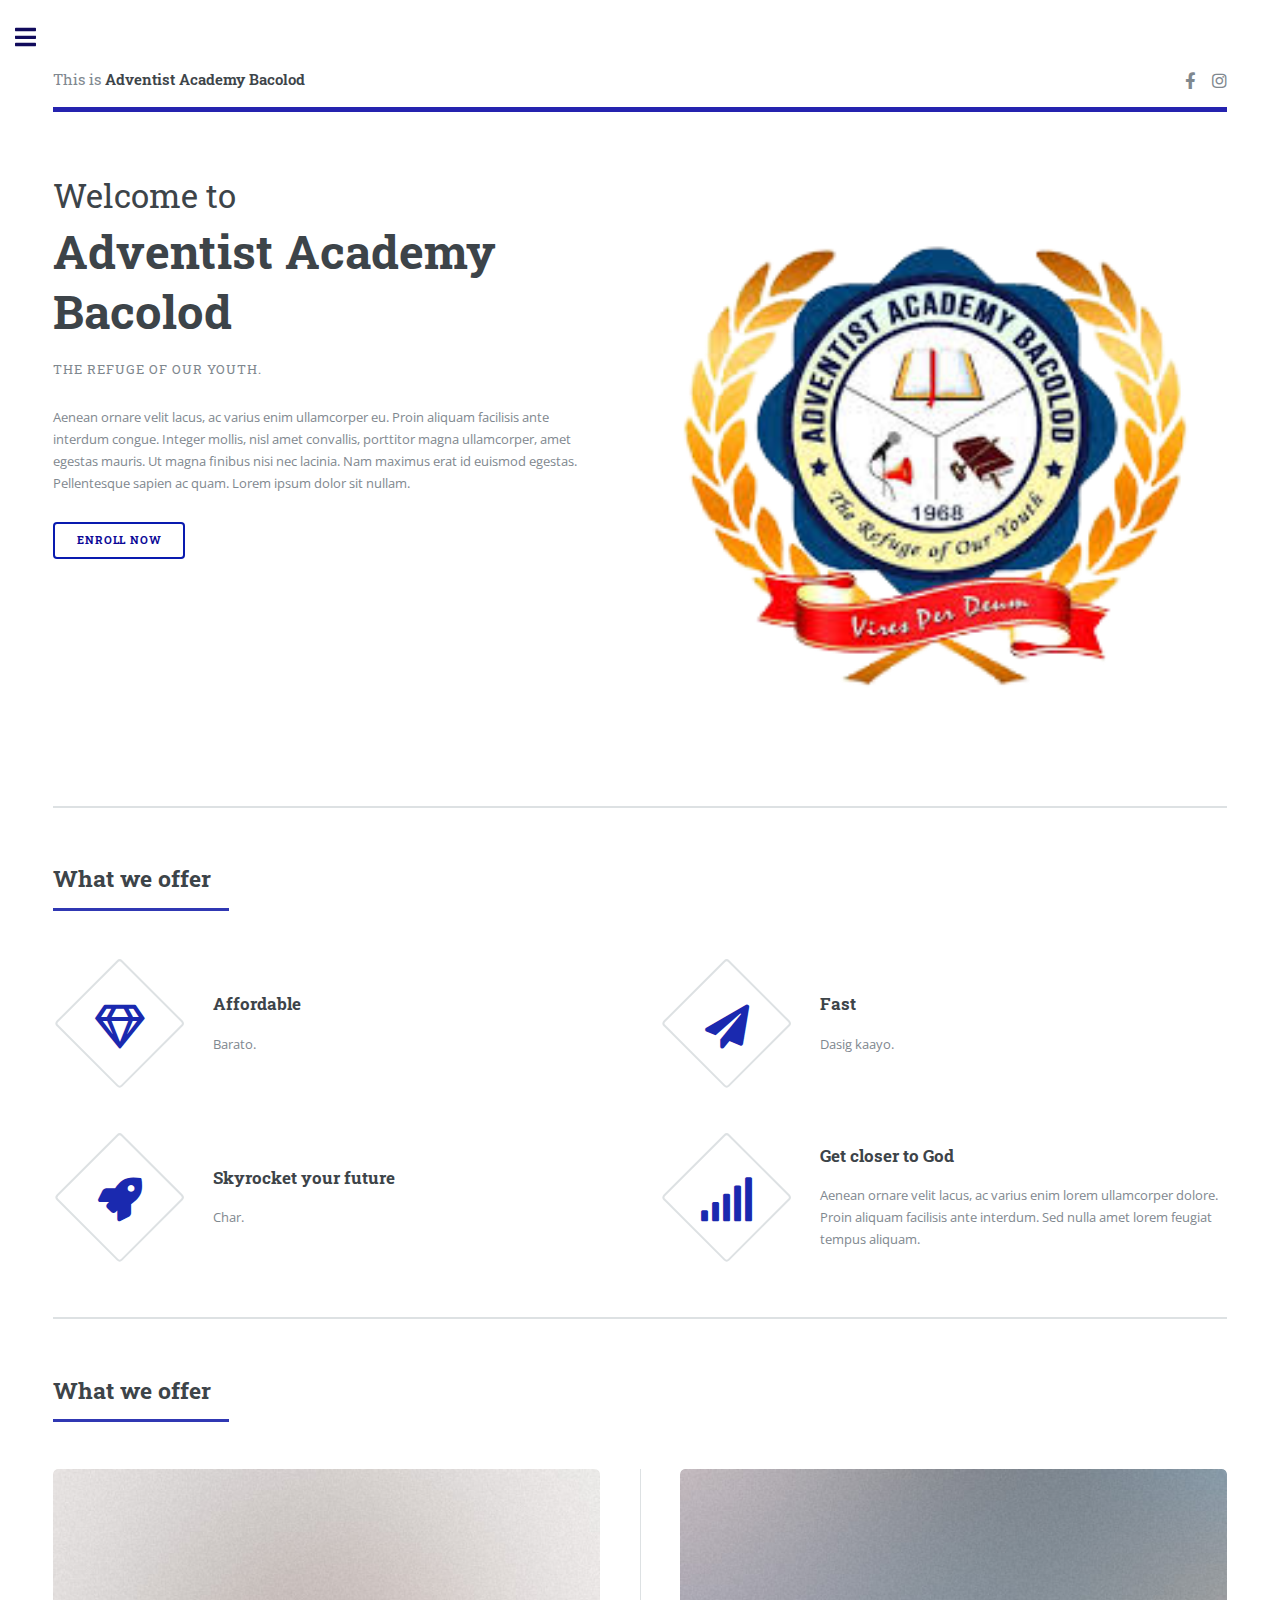
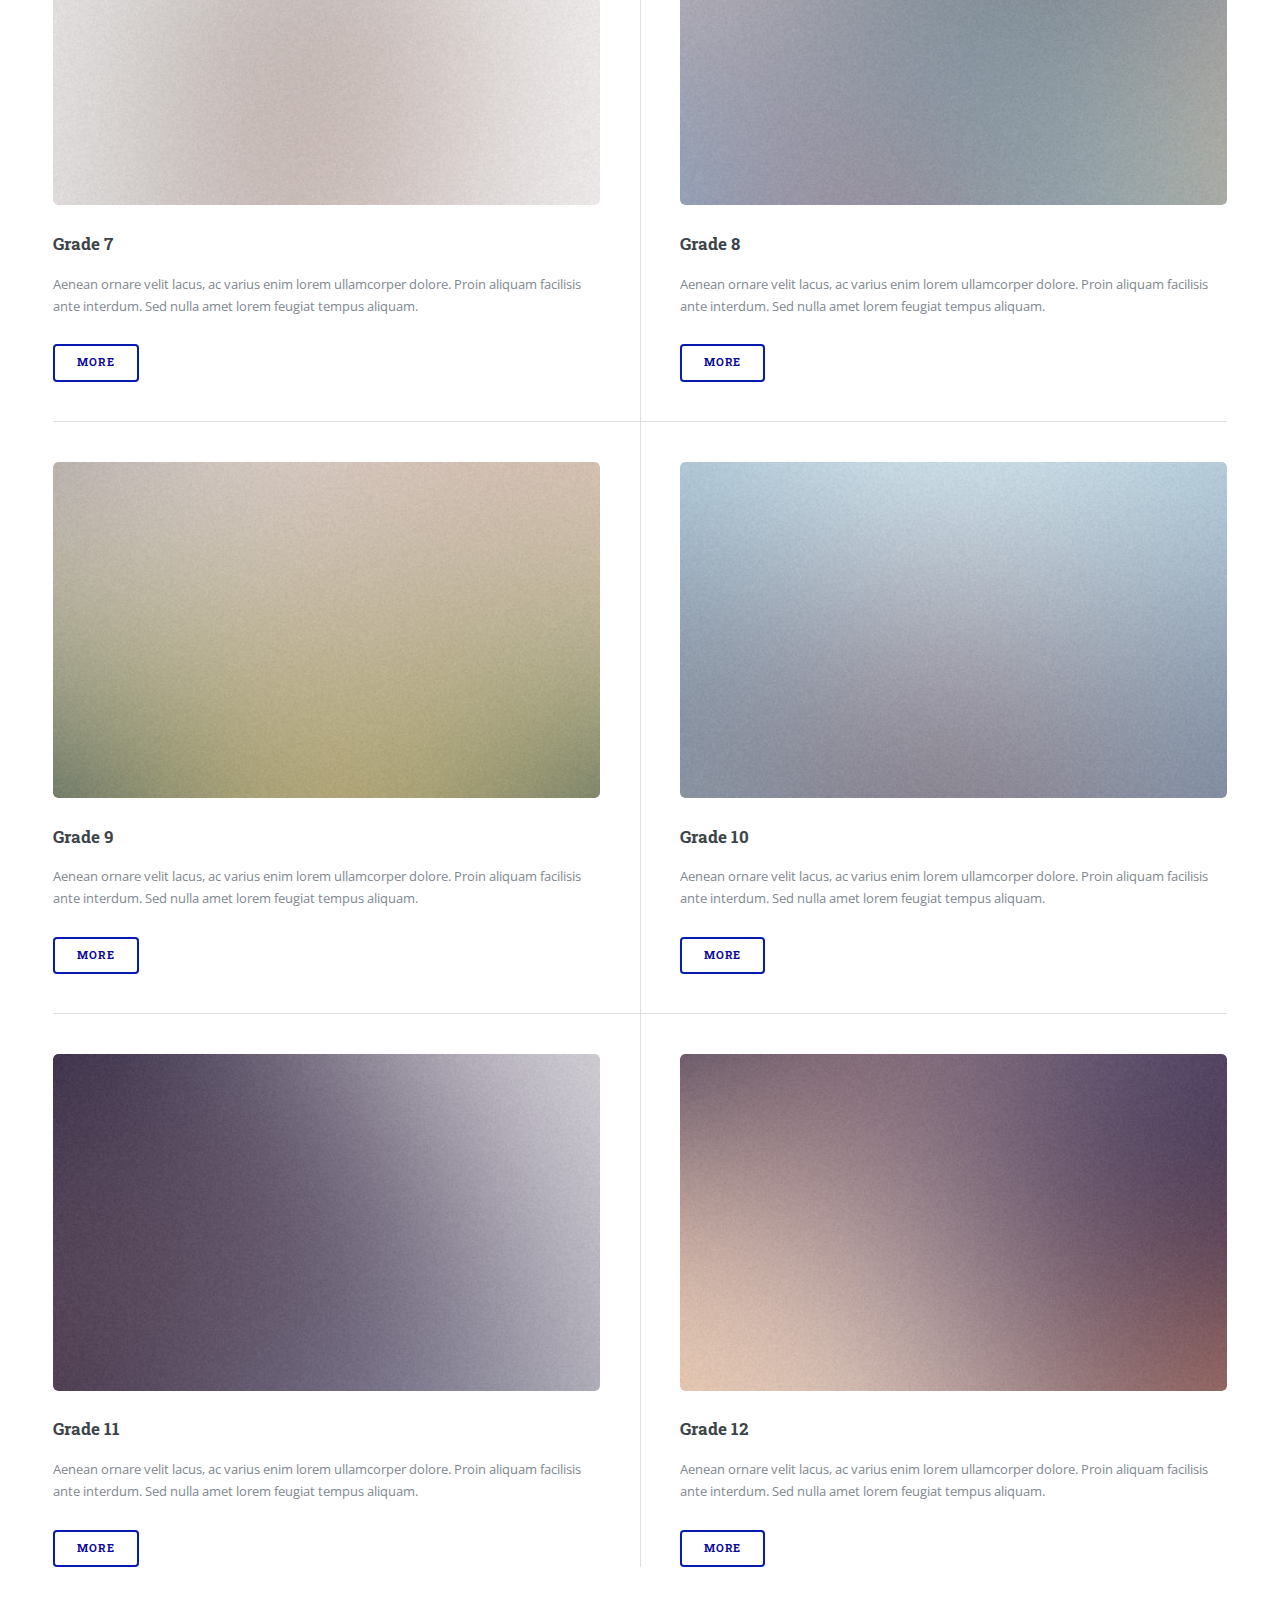
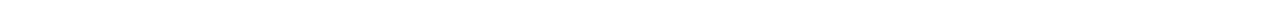
<file: index.html>
<!DOCTYPE HTML>
<!--
	Editorial by HTML5 UP
	html5up.net | @ajlkn
	Free for personal and commercial use under the CCA 3.0 license (html5up.net/license)
-->
<html>
	<head>
		<title>Adventist Academy Bacolod</title>
		<meta charset="utf-8" />
		<meta name="viewport" content="width=device-width, initial-scale=1, user-scalable=no" />
		<link rel="stylesheet" href="assets/css/main.css" />
	</head>
	<body class="is-preload">

		<!-- Wrapper -->
			<div id="wrapper">

				<!-- Main -->
					<div id="main">
						<div class="inner">

							<!-- Header -->
								<header id="header">
									<a href="index.html" class="logo">This is<strong> Adventist Academy Bacolod</strong></a>
									<ul class="icons">
										
										<li><a href="#" class="icon brands fa-facebook-f"><span class="label">Facebook</span></a></li>
										
										<li><a href="#" class="icon brands fa-instagram"><span class="label">Instagram</span></a></li>
										
									</ul>
								</header>

							<!-- Banner -->
								<section id="banner">
									<div class="content">
										<header>
											<h1><span style="font-size: 0.7em; font-weight: lighter;">Welcome to</span><br />
											Adventist Academy Bacolod</h1>
											<p>The Refuge of our Youth.</p>
										</header>
										<p>Aenean ornare velit lacus, ac varius enim ullamcorper eu. Proin aliquam facilisis ante interdum congue. Integer mollis, nisl amet convallis, porttitor magna ullamcorper, amet egestas mauris. Ut magna finibus nisi nec lacinia. Nam maximus erat id euismod egestas. Pellentesque sapien ac quam. Lorem ipsum dolor sit nullam.</p>
										<ul class="actions">
											<li><a href="#" class="button big">Enroll Now</a></li>
										</ul>
									</div>
									<span class="image object">
										<img src="images/pic10.png" alt="Adventist Academy Bacolod Logo" />
									</span>
								</section>

							<!-- Section -->
								<section>
									<header class="major">
										<h2>What we offer</h2>
									</header>
									<div class="features">
										<article>
											<span class="icon fa-gem"></span>
											<div class="content">
												<h3>Affordable</h3>
												<p>Barato.</p>
											</div>
										</article>
										<article>
											<span class="icon solid fa-paper-plane"></span>
											<div class="content">
												<h3>Fast</h3>
												<p>Dasig kaayo.</p>
											</div>
										</article>
										<article>
											<span class="icon solid fa-rocket"></span>
											<div class="content">
												<h3>Skyrocket your future</h3>
												<p>Char.</p>
											</div>
										</article>
										<article>
											<span class="icon solid fa-signal"></span>
											<div class="content">
												<h3>Get closer to God</h3>
												<p>Aenean ornare velit lacus, ac varius enim lorem ullamcorper dolore. Proin aliquam facilisis ante interdum. Sed nulla amet lorem feugiat tempus aliquam.</p>
											</div>
										</article>
									</div>
								</section>

							<!-- Section -->
								<section>
									<header class="major">
										<h2>What we offer</h2>
									</header>
									<div class="posts">
										<article>
											<a href="#" class="image"><img src="images/pic01.jpg" alt="" /></a>
											<h3>Grade 7</h3>
											<p>Aenean ornare velit lacus, ac varius enim lorem ullamcorper dolore. Proin aliquam facilisis ante interdum. Sed nulla amet lorem feugiat tempus aliquam.</p>
											<ul class="actions">
												<li><a href="#" class="button">More</a></li>
											</ul>
										</article>
										<article>
											<a href="#" class="image"><img src="images/pic02.jpg" alt="" /></a>
											<h3>Grade 8</h3>
											<p>Aenean ornare velit lacus, ac varius enim lorem ullamcorper dolore. Proin aliquam facilisis ante interdum. Sed nulla amet lorem feugiat tempus aliquam.</p>
											<ul class="actions">
												<li><a href="#" class="button">More</a></li>
											</ul>
										</article>
										<article>
											<a href="#" class="image"><img src="images/pic03.jpg" alt="" /></a>
											<h3>Grade 9</h3>
											<p>Aenean ornare velit lacus, ac varius enim lorem ullamcorper dolore. Proin aliquam facilisis ante interdum. Sed nulla amet lorem feugiat tempus aliquam.</p>
											<ul class="actions">
												<li><a href="#" class="button">More</a></li>
											</ul>
										</article>
										<article>
											<a href="#" class="image"><img src="images/pic04.jpg" alt="" /></a>
											<h3>Grade 10</h3>
											<p>Aenean ornare velit lacus, ac varius enim lorem ullamcorper dolore. Proin aliquam facilisis ante interdum. Sed nulla amet lorem feugiat tempus aliquam.</p>
											<ul class="actions">
												<li><a href="#" class="button">More</a></li>
											</ul>
										</article>
										<article>
											<a href="#" class="image"><img src="images/pic05.jpg" alt="" /></a>
											<h3>Grade 11</h3>
											<p>Aenean ornare velit lacus, ac varius enim lorem ullamcorper dolore. Proin aliquam facilisis ante interdum. Sed nulla amet lorem feugiat tempus aliquam.</p>
											<ul class="actions">
												<li><a href="#" class="button">More</a></li>
											</ul>
										</article>
										<article>
											<a href="#" class="image"><img src="images/pic06.jpg" alt="" /></a>
											<h3>Grade 12</h3>
											<p>Aenean ornare velit lacus, ac varius enim lorem ullamcorper dolore. Proin aliquam facilisis ante interdum. Sed nulla amet lorem feugiat tempus aliquam.</p>
											<ul class="actions">
												<li><a href="#" class="button">More</a></li>
											</ul>
										</article>
									</div>
								</section>

						</div>
					</div>

				<!-- Sidebar -->
					<div id="sidebar">
						<div class="inner">

							<!-- Search 
								<section id="search" class="alt">
									<form method="post" action="#">
										<input type="text" name="query" id="query" placeholder="Search" />
									</form>
								</section>
							-->

							<!-- Menu -->
								<nav id="menu">
									<header class="major">
										<h2>Menu</h2>
									</header>
									<ul>
										<li><a href="index.html">Homepage</a></li>
										<li><a href="generic.html">About AAB</a></li>
										
										<li>
											<span class="opener">Junior Level</span>
											<ul>
												<li><a href="#">Grade 7</a></li>
												<li><a href="#">Grade 8</a></li>
												<li><a href="#">Grade 9</a></li>
												<li><a href="#">Grade 10</a></li>
											</ul>
										</li>
										<li>
											<span class="opener">Senior Level</span>
											<ul>
												<li><a href="#">Grade 11</a></li>
												<li><a href="#">Grade 12</a></li>
												
											</ul>
										</li>

									</ul>
								</nav>

							<!-- Section -->
								<section>
									<header class="major">
										<h2>Ante interdum</h2>
									</header>
									<div class="mini-posts">
										<article>
											<a href="#" class="image"><img src="images/pic07.jpg" alt="" /></a>
											<p>Aenean ornare velit lacus, ac varius enim lorem ullamcorper dolore aliquam.</p>
										</article>
										<article>
											<a href="#" class="image"><img src="images/pic08.jpg" alt="" /></a>
											<p>Aenean ornare velit lacus, ac varius enim lorem ullamcorper dolore aliquam.</p>
										</article>
										<article>
											<a href="#" class="image"><img src="images/pic09.jpg" alt="" /></a>
											<p>Aenean ornare velit lacus, ac varius enim lorem ullamcorper dolore aliquam.</p>
										</article>
									</div>
									<ul class="actions">
										<li><a href="#" class="button">More</a></li>
									</ul>
								</section>

							<!-- Section -->
								<section>
									<header class="major">
										<h2>Get in touch</h2>
									</header>
									<p>Tawagi lng kami kung may ara kamo pamangkot haha.</p>
									<ul class="contact">
										<li class="icon solid fa-envelope"><a href="#">aab@aab.com</a></li>
										<li class="icon solid fa-phone">(63+) 123-456-789</li>
										<li class="icon solid fa-home">C.V. Ramos Avenue<br />
										Taculing, Bacolod City</li>
									</ul>
								</section>

							<!-- Footer -->
								<footer id="footer">
									<p class="copyright">&copy; Adventist Academy Bacolod. All rights reserved. Design: <a href="https://html5up.net">HTML5 UP</a>.</p>
								</footer>

						</div>
					</div>

			</div>

		<!-- Scripts -->
			<script src="assets/js/jquery.min.js"></script>
			<script src="assets/js/browser.min.js"></script>
			<script src="assets/js/breakpoints.min.js"></script>
			<script src="assets/js/util.js"></script>
			<script src="assets/js/main.js"></script>

	</body>
</html>
</file>
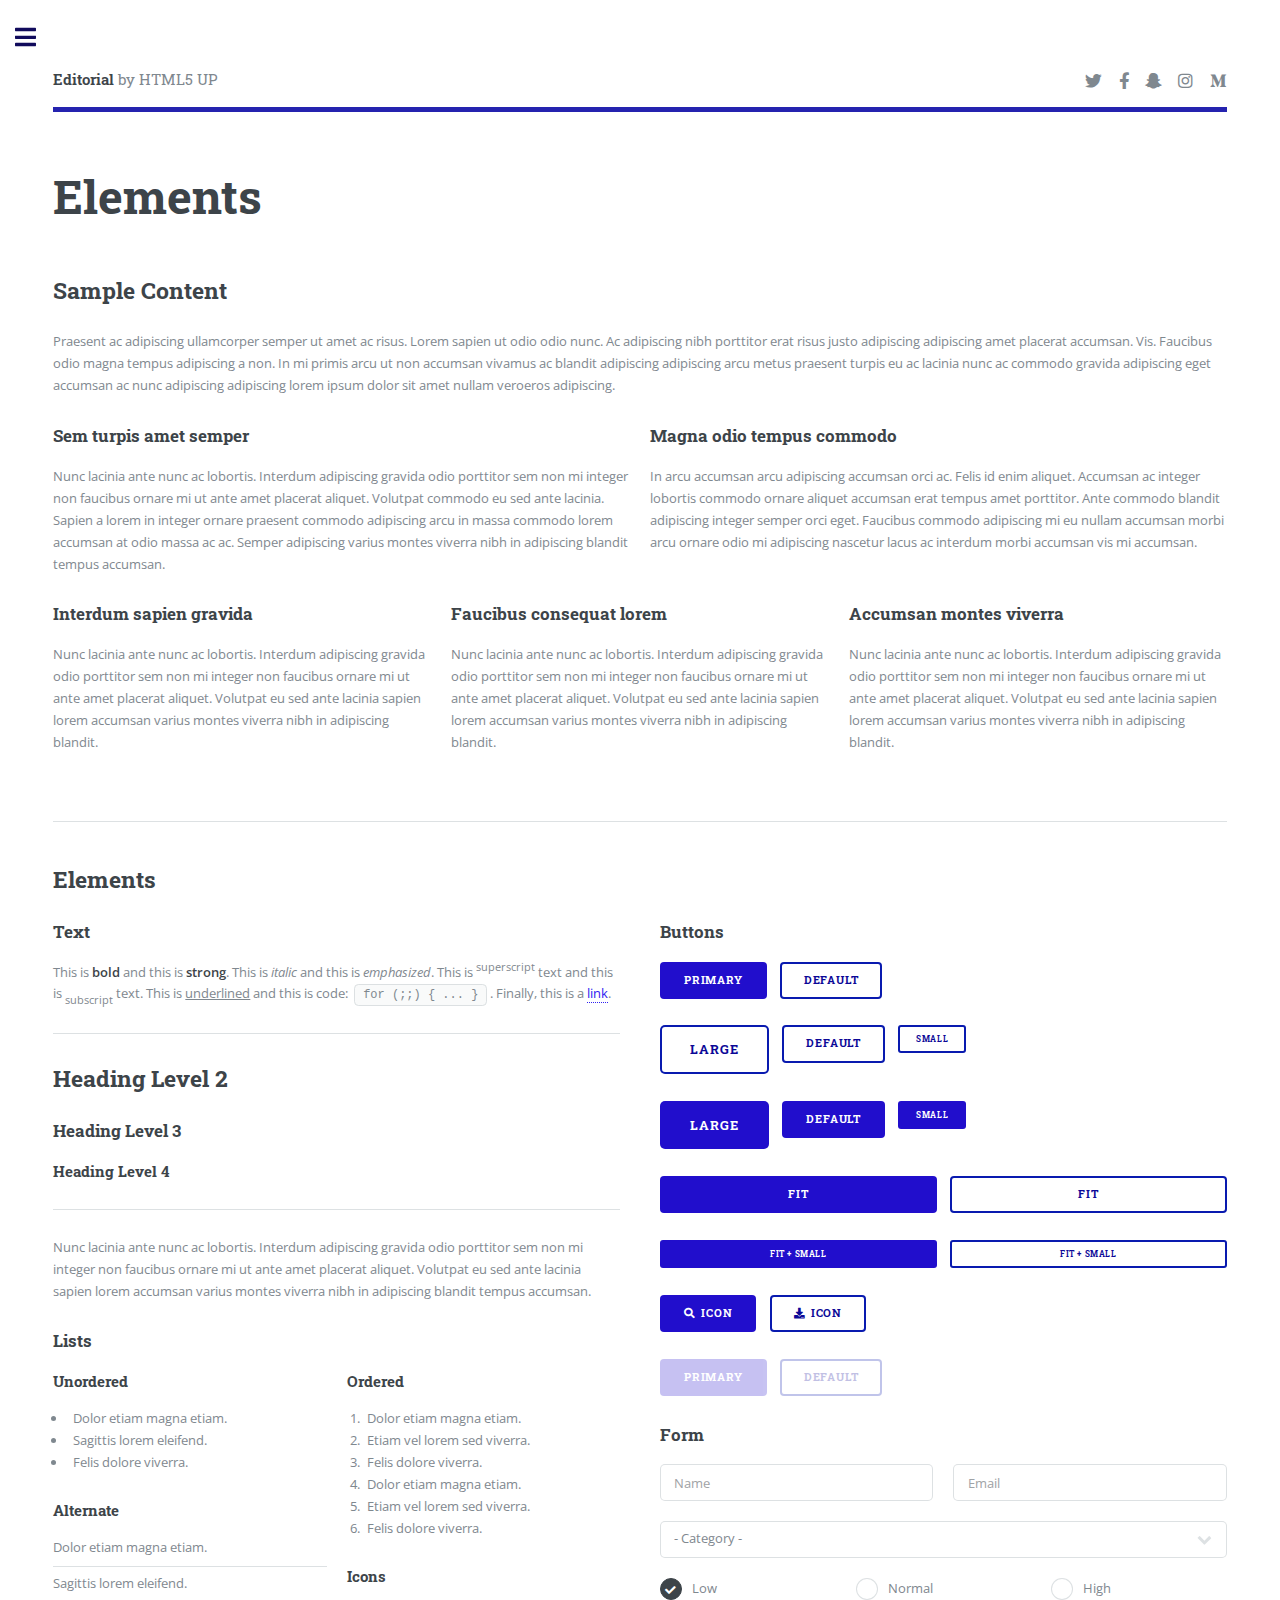
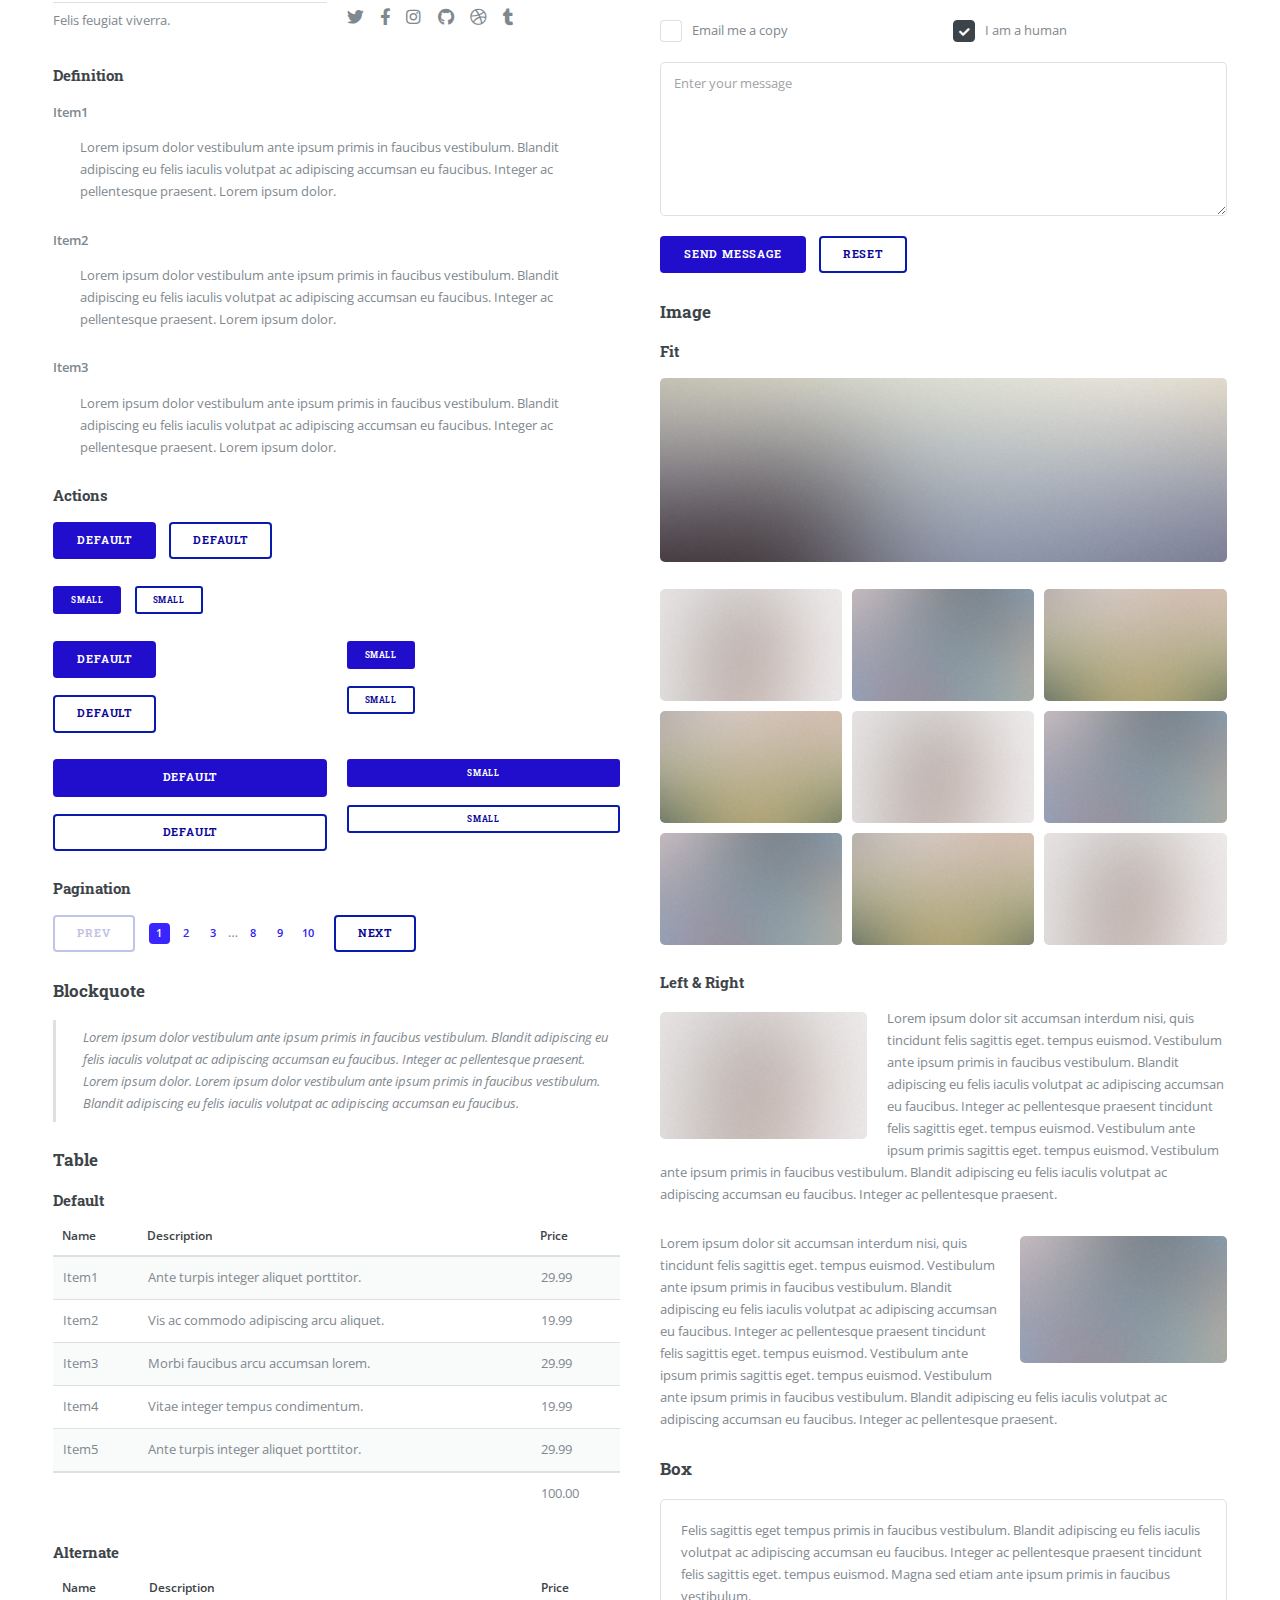
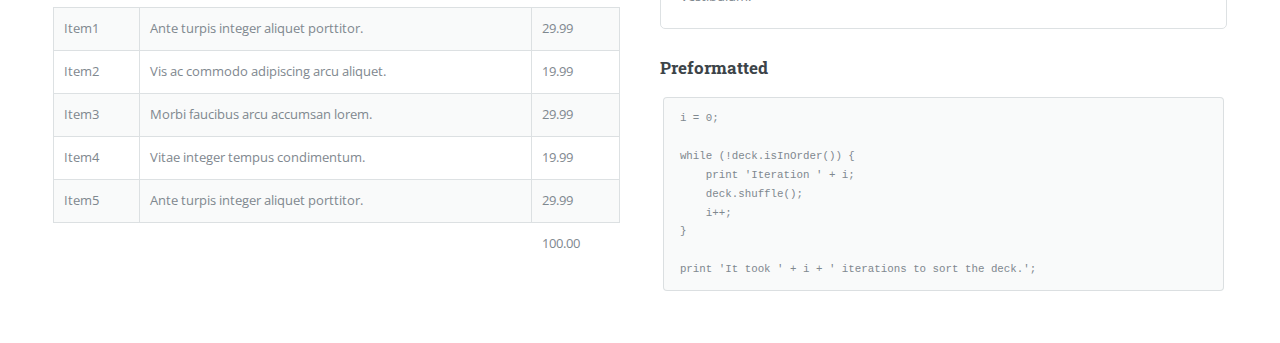
<file: elements.html>
<!DOCTYPE HTML>
<!--
	Editorial by HTML5 UP
	html5up.net | @ajlkn
	Free for personal and commercial use under the CCA 3.0 license (html5up.net/license)
-->
<html>
	<head>
		<title>Elements - Editorial by HTML5 UP</title>
		<meta charset="utf-8" />
		<meta name="viewport" content="width=device-width, initial-scale=1, user-scalable=no" />
		<link rel="stylesheet" href="assets/css/main.css" />
	</head>
	<body class="is-preload">

		<!-- Wrapper -->
			<div id="wrapper">

				<!-- Main -->
					<div id="main">
						<div class="inner">

							<!-- Header -->
								<header id="header">
									<a href="index.html" class="logo"><strong>Editorial</strong> by HTML5 UP</a>
									<ul class="icons">
										<li><a href="#" class="icon brands fa-twitter"><span class="label">Twitter</span></a></li>
										<li><a href="#" class="icon brands fa-facebook-f"><span class="label">Facebook</span></a></li>
										<li><a href="#" class="icon brands fa-snapchat-ghost"><span class="label">Snapchat</span></a></li>
										<li><a href="#" class="icon brands fa-instagram"><span class="label">Instagram</span></a></li>
										<li><a href="#" class="icon brands fa-medium-m"><span class="label">Medium</span></a></li>
									</ul>
								</header>

							<!-- Content -->
								<section>
									<header class="main">
										<h1>Elements</h1>
									</header>

									<!-- Content -->
										<h2 id="content">Sample Content</h2>
										<p>Praesent ac adipiscing ullamcorper semper ut amet ac risus. Lorem sapien ut odio odio nunc. Ac adipiscing nibh porttitor erat risus justo adipiscing adipiscing amet placerat accumsan. Vis. Faucibus odio magna tempus adipiscing a non. In mi primis arcu ut non accumsan vivamus ac blandit adipiscing adipiscing arcu metus praesent turpis eu ac lacinia nunc ac commodo gravida adipiscing eget accumsan ac nunc adipiscing adipiscing lorem ipsum dolor sit amet nullam veroeros adipiscing.</p>
										<div class="row">
											<div class="col-6 col-12-small">
												<h3>Sem turpis amet semper</h3>
												<p>Nunc lacinia ante nunc ac lobortis. Interdum adipiscing gravida odio porttitor sem non mi integer non faucibus ornare mi ut ante amet placerat aliquet. Volutpat commodo eu sed ante lacinia. Sapien a lorem in integer ornare praesent commodo adipiscing arcu in massa commodo lorem accumsan at odio massa ac ac. Semper adipiscing varius montes viverra nibh in adipiscing blandit tempus accumsan.</p>
											</div>
											<div class="col-6 col-12-small">
												<h3>Magna odio tempus commodo</h3>
												<p>In arcu accumsan arcu adipiscing accumsan orci ac. Felis id enim aliquet. Accumsan ac integer lobortis commodo ornare aliquet accumsan erat tempus amet porttitor. Ante commodo blandit adipiscing integer semper orci eget. Faucibus commodo adipiscing mi eu nullam accumsan morbi arcu ornare odio mi adipiscing nascetur lacus ac interdum morbi accumsan vis mi accumsan.</p>
											</div>
											<!-- Break -->
											<div class="col-4 col-12-medium">
												<h3>Interdum sapien gravida</h3>
												<p>Nunc lacinia ante nunc ac lobortis. Interdum adipiscing gravida odio porttitor sem non mi integer non faucibus ornare mi ut ante amet placerat aliquet. Volutpat eu sed ante lacinia sapien lorem accumsan varius montes viverra nibh in adipiscing blandit.</p>
											</div>
											<div class="col-4 col-12-medium">
												<h3>Faucibus consequat lorem</h3>
												<p>Nunc lacinia ante nunc ac lobortis. Interdum adipiscing gravida odio porttitor sem non mi integer non faucibus ornare mi ut ante amet placerat aliquet. Volutpat eu sed ante lacinia sapien lorem accumsan varius montes viverra nibh in adipiscing blandit.</p>
											</div>
											<div class="col-4 col-12-medium">
												<h3>Accumsan montes viverra</h3>
												<p>Nunc lacinia ante nunc ac lobortis. Interdum adipiscing gravida odio porttitor sem non mi integer non faucibus ornare mi ut ante amet placerat aliquet. Volutpat eu sed ante lacinia sapien lorem accumsan varius montes viverra nibh in adipiscing blandit.</p>
											</div>
										</div>

									<hr class="major" />

									<!-- Elements -->
										<h2 id="elements">Elements</h2>
										<div class="row gtr-200">
											<div class="col-6 col-12-medium">

												<!-- Text stuff -->
													<h3>Text</h3>
													<p>This is <b>bold</b> and this is <strong>strong</strong>. This is <i>italic</i> and this is <em>emphasized</em>.
													This is <sup>superscript</sup> text and this is <sub>subscript</sub> text.
													This is <u>underlined</u> and this is code: <code>for (;;) { ... }</code>.
													Finally, this is a <a href="#">link</a>.</p>
													<hr />
													<h2>Heading Level 2</h2>
													<h3>Heading Level 3</h3>
													<h4>Heading Level 4</h4>
													<hr />
													<p>Nunc lacinia ante nunc ac lobortis. Interdum adipiscing gravida odio porttitor sem non mi integer non faucibus ornare mi ut ante amet placerat aliquet. Volutpat eu sed ante lacinia sapien lorem accumsan varius montes viverra nibh in adipiscing blandit tempus accumsan.</p>

												<!-- Lists -->
													<h3>Lists</h3>
													<div class="row">
														<div class="col-6 col-12-small">

															<h4>Unordered</h4>
															<ul>
																<li>Dolor etiam magna etiam.</li>
																<li>Sagittis lorem eleifend.</li>
																<li>Felis dolore viverra.</li>
															</ul>

															<h4>Alternate</h4>
															<ul class="alt">
																<li>Dolor etiam magna etiam.</li>
																<li>Sagittis lorem eleifend.</li>
																<li>Felis feugiat viverra.</li>
															</ul>

														</div>
														<div class="col-6 col-12-small">

															<h4>Ordered</h4>
															<ol>
																<li>Dolor etiam magna etiam.</li>
																<li>Etiam vel lorem sed viverra.</li>
																<li>Felis dolore viverra.</li>
																<li>Dolor etiam magna etiam.</li>
																<li>Etiam vel lorem sed viverra.</li>
																<li>Felis dolore viverra.</li>
															</ol>

															<h4>Icons</h4>
															<ul class="icons">
																<li><a href="#" class="icon brands fa-twitter"><span class="label">Twitter</span></a></li>
																<li><a href="#" class="icon brands fa-facebook-f"><span class="label">Facebook</span></a></li>
																<li><a href="#" class="icon brands fa-instagram"><span class="label">Instagram</span></a></li>
																<li><a href="#" class="icon brands fa-github"><span class="label">Github</span></a></li>
																<li><a href="#" class="icon brands fa-dribbble"><span class="label">Dribbble</span></a></li>
																<li><a href="#" class="icon brands fa-tumblr"><span class="label">Tumblr</span></a></li>
															</ul>

														</div>
													</div>
													<h4>Definition</h4>
													<dl>
														<dt>Item1</dt>
														<dd>
															<p>Lorem ipsum dolor vestibulum ante ipsum primis in faucibus vestibulum. Blandit adipiscing eu felis iaculis volutpat ac adipiscing accumsan eu faucibus. Integer ac pellentesque praesent. Lorem ipsum dolor.</p>
														</dd>
														<dt>Item2</dt>
														<dd>
															<p>Lorem ipsum dolor vestibulum ante ipsum primis in faucibus vestibulum. Blandit adipiscing eu felis iaculis volutpat ac adipiscing accumsan eu faucibus. Integer ac pellentesque praesent. Lorem ipsum dolor.</p>
														</dd>
														<dt>Item3</dt>
														<dd>
															<p>Lorem ipsum dolor vestibulum ante ipsum primis in faucibus vestibulum. Blandit adipiscing eu felis iaculis volutpat ac adipiscing accumsan eu faucibus. Integer ac pellentesque praesent. Lorem ipsum dolor.</p>
														</dd>
													</dl>

													<h4>Actions</h4>
													<ul class="actions">
														<li><a href="#" class="button primary">Default</a></li>
														<li><a href="#" class="button">Default</a></li>
													</ul>
													<ul class="actions small">
														<li><a href="#" class="button primary small">Small</a></li>
														<li><a href="#" class="button small">Small</a></li>
													</ul>
													<div class="row">
														<div class="col-6 col-12-small">
															<ul class="actions stacked">
																<li><a href="#" class="button primary">Default</a></li>
																<li><a href="#" class="button">Default</a></li>
															</ul>
														</div>
														<div class="col-6 col-12-small">
															<ul class="actions stacked">
																<li><a href="#" class="button primary small">Small</a></li>
																<li><a href="#" class="button small">Small</a></li>
															</ul>
														</div>
														<div class="col-6 col-12-small">
															<ul class="actions stacked">
																<li><a href="#" class="button primary fit">Default</a></li>
																<li><a href="#" class="button fit">Default</a></li>
															</ul>
														</div>
														<div class="col-6 col-12-small">
															<ul class="actions stacked">
																<li><a href="#" class="button primary small fit">Small</a></li>
																<li><a href="#" class="button small fit">Small</a></li>
															</ul>
														</div>
													</div>

													<h4>Pagination</h4>
													<ul class="pagination">
														<li><span class="button disabled">Prev</span></li>
														<li><a href="#" class="page active">1</a></li>
														<li><a href="#" class="page">2</a></li>
														<li><a href="#" class="page">3</a></li>
														<li><span>&hellip;</span></li>
														<li><a href="#" class="page">8</a></li>
														<li><a href="#" class="page">9</a></li>
														<li><a href="#" class="page">10</a></li>
														<li><a href="#" class="button">Next</a></li>
													</ul>

												<!-- Blockquote -->
													<h3>Blockquote</h3>
													<blockquote>Lorem ipsum dolor vestibulum ante ipsum primis in faucibus vestibulum. Blandit adipiscing eu felis iaculis volutpat ac adipiscing accumsan eu faucibus. Integer ac pellentesque praesent. Lorem ipsum dolor. Lorem ipsum dolor vestibulum ante ipsum primis in faucibus vestibulum. Blandit adipiscing eu felis iaculis volutpat ac adipiscing accumsan eu faucibus.</blockquote>

												<!-- Table -->
													<h3>Table</h3>

													<h4>Default</h4>
													<div class="table-wrapper">
														<table>
															<thead>
																<tr>
																	<th>Name</th>
																	<th>Description</th>
																	<th>Price</th>
																</tr>
															</thead>
															<tbody>
																<tr>
																	<td>Item1</td>
																	<td>Ante turpis integer aliquet porttitor.</td>
																	<td>29.99</td>
																</tr>
																<tr>
																	<td>Item2</td>
																	<td>Vis ac commodo adipiscing arcu aliquet.</td>
																	<td>19.99</td>
																</tr>
																<tr>
																	<td>Item3</td>
																	<td> Morbi faucibus arcu accumsan lorem.</td>
																	<td>29.99</td>
																</tr>
																<tr>
																	<td>Item4</td>
																	<td>Vitae integer tempus condimentum.</td>
																	<td>19.99</td>
																</tr>
																<tr>
																	<td>Item5</td>
																	<td>Ante turpis integer aliquet porttitor.</td>
																	<td>29.99</td>
																</tr>
															</tbody>
															<tfoot>
																<tr>
																	<td colspan="2"></td>
																	<td>100.00</td>
																</tr>
															</tfoot>
														</table>
													</div>

													<h4>Alternate</h4>
													<div class="table-wrapper">
														<table class="alt">
															<thead>
																<tr>
																	<th>Name</th>
																	<th>Description</th>
																	<th>Price</th>
																</tr>
															</thead>
															<tbody>
																<tr>
																	<td>Item1</td>
																	<td>Ante turpis integer aliquet porttitor.</td>
																	<td>29.99</td>
																</tr>
																<tr>
																	<td>Item2</td>
																	<td>Vis ac commodo adipiscing arcu aliquet.</td>
																	<td>19.99</td>
																</tr>
																<tr>
																	<td>Item3</td>
																	<td> Morbi faucibus arcu accumsan lorem.</td>
																	<td>29.99</td>
																</tr>
																<tr>
																	<td>Item4</td>
																	<td>Vitae integer tempus condimentum.</td>
																	<td>19.99</td>
																</tr>
																<tr>
																	<td>Item5</td>
																	<td>Ante turpis integer aliquet porttitor.</td>
																	<td>29.99</td>
																</tr>
															</tbody>
															<tfoot>
																<tr>
																	<td colspan="2"></td>
																	<td>100.00</td>
																</tr>
															</tfoot>
														</table>
													</div>

											</div>
											<div class="col-6 col-12-medium">

												<!-- Buttons -->
													<h3>Buttons</h3>
													<ul class="actions">
														<li><a href="#" class="button primary">Primary</a></li>
														<li><a href="#" class="button">Default</a></li>
													</ul>
													<ul class="actions">
														<li><a href="#" class="button large">Large</a></li>
														<li><a href="#" class="button">Default</a></li>
														<li><a href="#" class="button small">Small</a></li>
													</ul>
													<ul class="actions">
														<li><a href="#" class="button primary large">Large</a></li>
														<li><a href="#" class="button primary">Default</a></li>
														<li><a href="#" class="button primary small">Small</a></li>
													</ul>
													<ul class="actions fit">
														<li><a href="#" class="button primary fit">Fit</a></li>
														<li><a href="#" class="button fit">Fit</a></li>
													</ul>
													<ul class="actions fit small">
														<li><a href="#" class="button primary fit small">Fit + Small</a></li>
														<li><a href="#" class="button fit small">Fit + Small</a></li>
													</ul>
													<ul class="actions">
														<li><a href="#" class="button primary icon solid fa-search">Icon</a></li>
														<li><a href="#" class="button icon solid fa-download">Icon</a></li>
													</ul>
													<ul class="actions">
														<li><span class="button primary disabled">Primary</span></li>
														<li><span class="button disabled">Default</span></li>
													</ul>

												<!-- Form -->
													<h3>Form</h3>

													<form method="post" action="#">
														<div class="row gtr-uniform">
															<div class="col-6 col-12-xsmall">
																<input type="text" name="demo-name" id="demo-name" value="" placeholder="Name" />
															</div>
															<div class="col-6 col-12-xsmall">
																<input type="email" name="demo-email" id="demo-email" value="" placeholder="Email" />
															</div>
															<!-- Break -->
															<div class="col-12">
																<select name="demo-category" id="demo-category">
																	<option value="">- Category -</option>
																	<option value="1">Manufacturing</option>
																	<option value="1">Shipping</option>
																	<option value="1">Administration</option>
																	<option value="1">Human Resources</option>
																</select>
															</div>
															<!-- Break -->
															<div class="col-4 col-12-small">
																<input type="radio" id="demo-priority-low" name="demo-priority" checked>
																<label for="demo-priority-low">Low</label>
															</div>
															<div class="col-4 col-12-small">
																<input type="radio" id="demo-priority-normal" name="demo-priority">
																<label for="demo-priority-normal">Normal</label>
															</div>
															<div class="col-4 col-12-small">
																<input type="radio" id="demo-priority-high" name="demo-priority">
																<label for="demo-priority-high">High</label>
															</div>
															<!-- Break -->
															<div class="col-6 col-12-small">
																<input type="checkbox" id="demo-copy" name="demo-copy">
																<label for="demo-copy">Email me a copy</label>
															</div>
															<div class="col-6 col-12-small">
																<input type="checkbox" id="demo-human" name="demo-human" checked>
																<label for="demo-human">I am a human</label>
															</div>
															<!-- Break -->
															<div class="col-12">
																<textarea name="demo-message" id="demo-message" placeholder="Enter your message" rows="6"></textarea>
															</div>
															<!-- Break -->
															<div class="col-12">
																<ul class="actions">
																	<li><input type="submit" value="Send Message" class="primary" /></li>
																	<li><input type="reset" value="Reset" /></li>
																</ul>
															</div>
														</div>
													</form>

												<!-- Image -->
													<h3>Image</h3>

													<h4>Fit</h4>
													<span class="image fit"><img src="images/pic11.jpg" alt="" /></span>
													<div class="box alt">
														<div class="row gtr-50 gtr-uniform">
															<div class="col-4"><span class="image fit"><img src="images/pic01.jpg" alt="" /></span></div>
															<div class="col-4"><span class="image fit"><img src="images/pic02.jpg" alt="" /></span></div>
															<div class="col-4"><span class="image fit"><img src="images/pic03.jpg" alt="" /></span></div>
															<!-- Break -->
															<div class="col-4"><span class="image fit"><img src="images/pic03.jpg" alt="" /></span></div>
															<div class="col-4"><span class="image fit"><img src="images/pic01.jpg" alt="" /></span></div>
															<div class="col-4"><span class="image fit"><img src="images/pic02.jpg" alt="" /></span></div>
															<!-- Break -->
															<div class="col-4"><span class="image fit"><img src="images/pic02.jpg" alt="" /></span></div>
															<div class="col-4"><span class="image fit"><img src="images/pic03.jpg" alt="" /></span></div>
															<div class="col-4"><span class="image fit"><img src="images/pic01.jpg" alt="" /></span></div>
														</div>
													</div>

													<h4>Left &amp; Right</h4>
													<p><span class="image left"><img src="images/pic01.jpg" alt="" /></span>Lorem ipsum dolor sit accumsan interdum nisi, quis tincidunt felis sagittis eget. tempus euismod. Vestibulum ante ipsum primis in faucibus vestibulum. Blandit adipiscing eu felis iaculis volutpat ac adipiscing accumsan eu faucibus. Integer ac pellentesque praesent tincidunt felis sagittis eget. tempus euismod. Vestibulum ante ipsum primis sagittis eget. tempus euismod. Vestibulum ante ipsum primis in faucibus vestibulum. Blandit adipiscing eu felis iaculis volutpat ac adipiscing accumsan eu faucibus. Integer ac pellentesque praesent.</p>
													<p><span class="image right"><img src="images/pic02.jpg" alt="" /></span>Lorem ipsum dolor sit accumsan interdum nisi, quis tincidunt felis sagittis eget. tempus euismod. Vestibulum ante ipsum primis in faucibus vestibulum. Blandit adipiscing eu felis iaculis volutpat ac adipiscing accumsan eu faucibus. Integer ac pellentesque praesent tincidunt felis sagittis eget. tempus euismod. Vestibulum ante ipsum primis sagittis eget. tempus euismod. Vestibulum ante ipsum primis in faucibus vestibulum. Blandit adipiscing eu felis iaculis volutpat ac adipiscing accumsan eu faucibus. Integer ac pellentesque praesent.</p>

												<!-- Box -->
													<h3>Box</h3>
													<div class="box">
														<p>Felis sagittis eget tempus primis in faucibus vestibulum. Blandit adipiscing eu felis iaculis volutpat ac adipiscing accumsan eu faucibus. Integer ac pellentesque praesent tincidunt felis sagittis eget. tempus euismod. Magna sed etiam ante ipsum primis in faucibus vestibulum.</p>
													</div>

												<!-- Preformatted Code -->
													<h3>Preformatted</h3>
													<pre><code>i = 0;

while (!deck.isInOrder()) {
    print 'Iteration ' + i;
    deck.shuffle();
    i++;
}

print 'It took ' + i + ' iterations to sort the deck.';
</code></pre>

											</div>
										</div>

								</section>

						</div>
					</div>

				<!-- Sidebar -->
					<div id="sidebar">
						<div class="inner">

							<!-- Search -->
								<section id="search" class="alt">
									<form method="post" action="#">
										<input type="text" name="query" id="query" placeholder="Search" />
									</form>
								</section>

							<!-- Menu -->
								<nav id="menu">
									<header class="major">
										<h2>Menu</h2>
									</header>
									<ul>
										<li><a href="index.html">Homepage</a></li>
										<li><a href="generic.html">Generic</a></li>
										<li><a href="elements.html">Elements</a></li>
										<li>
											<span class="opener">Submenu</span>
											<ul>
												<li><a href="#">Lorem Dolor</a></li>
												<li><a href="#">Ipsum Adipiscing</a></li>
												<li><a href="#">Tempus Magna</a></li>
												<li><a href="#">Feugiat Veroeros</a></li>
											</ul>
										</li>
										<li><a href="#">Etiam Dolore</a></li>
										<li><a href="#">Adipiscing</a></li>
										<li>
											<span class="opener">Another Submenu</span>
											<ul>
												<li><a href="#">Lorem Dolor</a></li>
												<li><a href="#">Ipsum Adipiscing</a></li>
												<li><a href="#">Tempus Magna</a></li>
												<li><a href="#">Feugiat Veroeros</a></li>
											</ul>
										</li>
										<li><a href="#">Maximus Erat</a></li>
										<li><a href="#">Sapien Mauris</a></li>
										<li><a href="#">Amet Lacinia</a></li>
									</ul>
								</nav>

							<!-- Section -->
								<section>
									<header class="major">
										<h2>Ante interdum</h2>
									</header>
									<div class="mini-posts">
										<article>
											<a href="#" class="image"><img src="images/pic07.jpg" alt="" /></a>
											<p>Aenean ornare velit lacus, ac varius enim lorem ullamcorper dolore aliquam.</p>
										</article>
										<article>
											<a href="#" class="image"><img src="images/pic08.jpg" alt="" /></a>
											<p>Aenean ornare velit lacus, ac varius enim lorem ullamcorper dolore aliquam.</p>
										</article>
										<article>
											<a href="#" class="image"><img src="images/pic09.jpg" alt="" /></a>
											<p>Aenean ornare velit lacus, ac varius enim lorem ullamcorper dolore aliquam.</p>
										</article>
									</div>
									<ul class="actions">
										<li><a href="#" class="button">More</a></li>
									</ul>
								</section>

							<!-- Section -->
								<section>
									<header class="major">
										<h2>Get in touch</h2>
									</header>
									<p>Sed varius enim lorem ullamcorper dolore aliquam aenean ornare velit lacus, ac varius enim lorem ullamcorper dolore. Proin sed aliquam facilisis ante interdum. Sed nulla amet lorem feugiat tempus aliquam.</p>
									<ul class="contact">
										<li class="icon solid fa-envelope"><a href="#">information@untitled.tld</a></li>
										<li class="icon solid fa-phone">(000) 000-0000</li>
										<li class="icon solid fa-home">1234 Somewhere Road #8254<br />
										Nashville, TN 00000-0000</li>
									</ul>
								</section>

							<!-- Footer -->
								<footer id="footer">
									<p class="copyright">&copy; Untitled. All rights reserved. Demo Images: <a href="https://unsplash.com">Unsplash</a>. Design: <a href="https://html5up.net">HTML5 UP</a>.</p>
								</footer>

						</div>
					</div>

			</div>

		<!-- Scripts -->
			<script src="assets/js/jquery.min.js"></script>
			<script src="assets/js/browser.min.js"></script>
			<script src="assets/js/breakpoints.min.js"></script>
			<script src="assets/js/util.js"></script>
			<script src="assets/js/main.js"></script>

	</body>
</html>
</file>
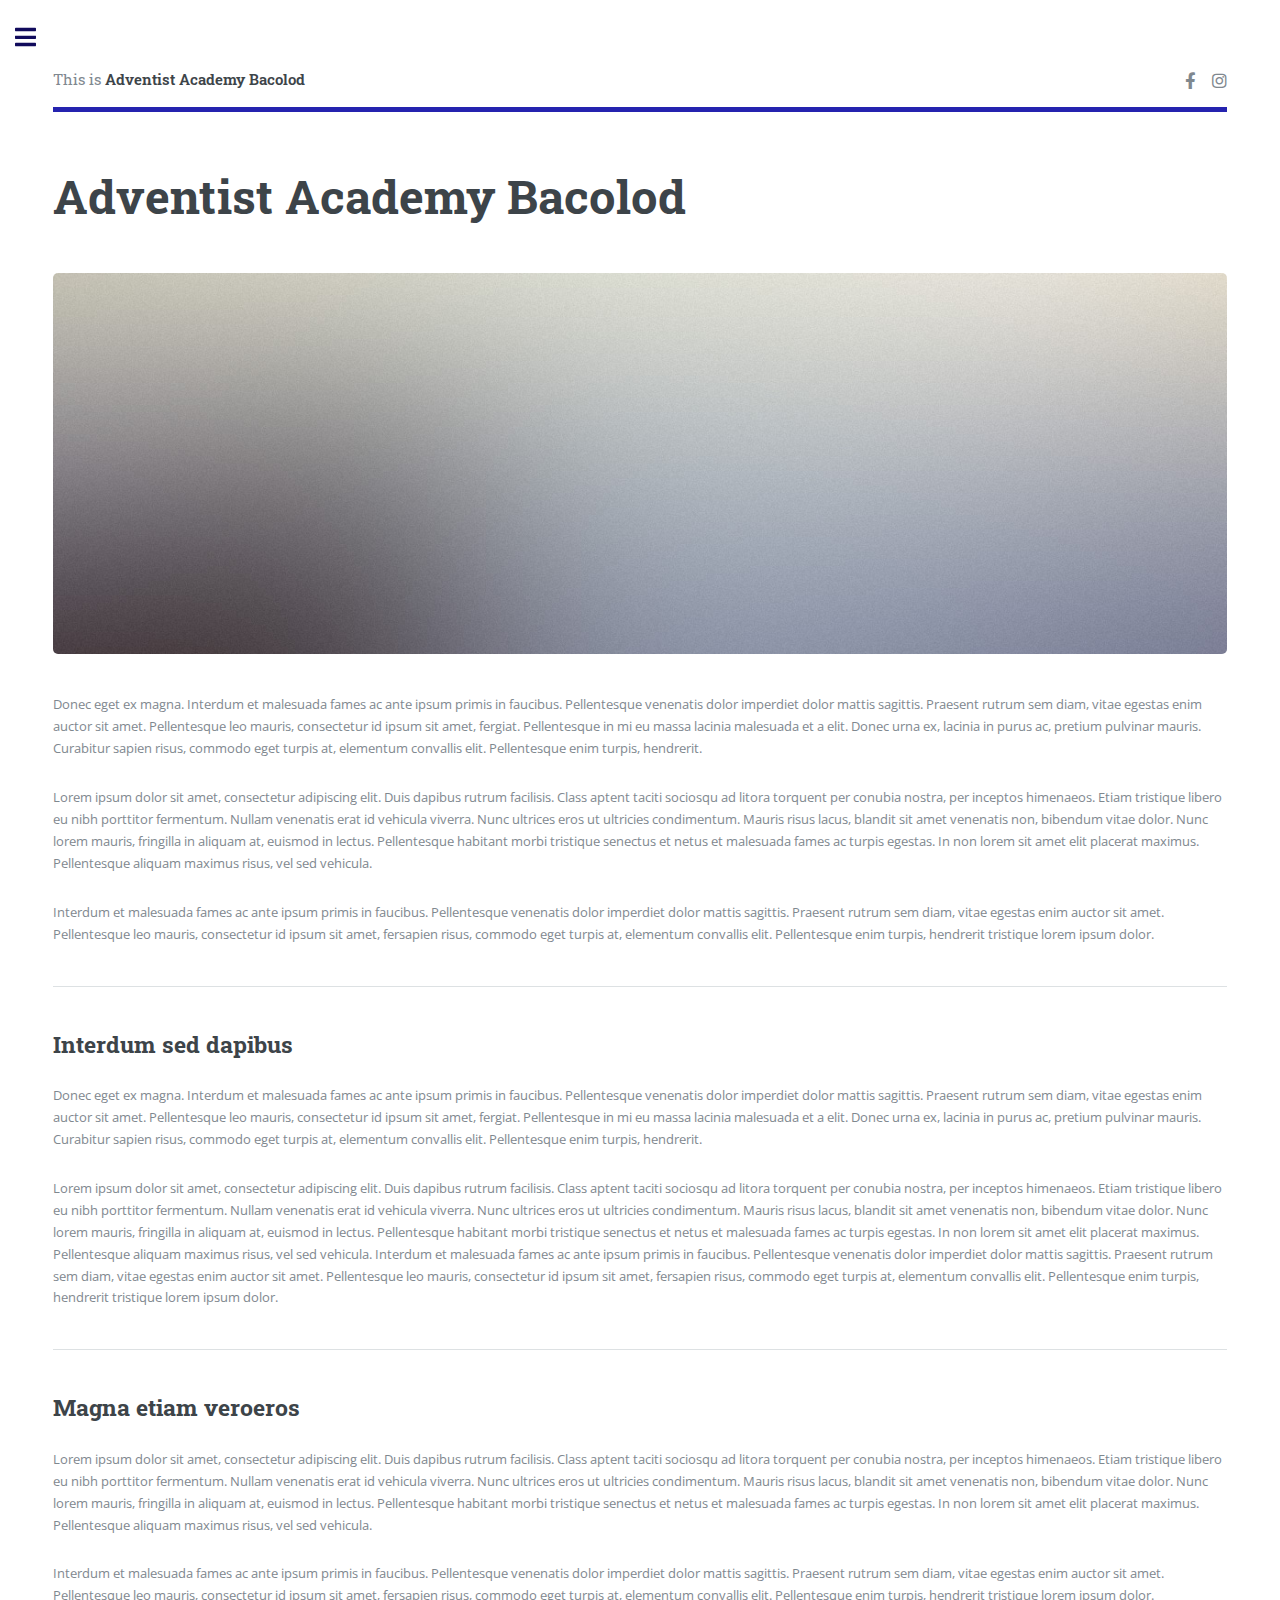
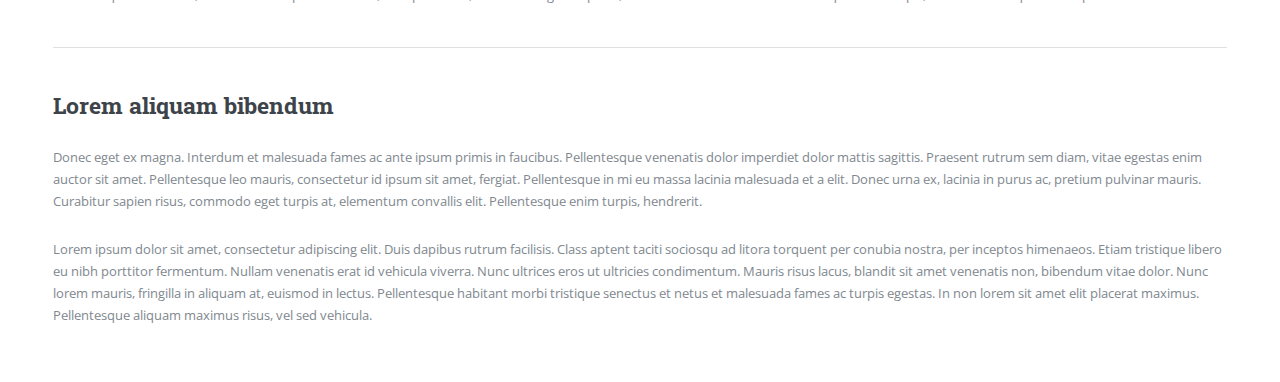
<file: generic.html>
<!DOCTYPE HTML>
<!--
	Editorial by HTML5 UP
	html5up.net | @ajlkn
	Free for personal and commercial use under the CCA 3.0 license (html5up.net/license)
-->
<html>
	<head>
		<title>Adventist Academy Bacolod</title>
		<meta charset="utf-8" />
		<meta name="viewport" content="width=device-width, initial-scale=1, user-scalable=no" />
		<link rel="stylesheet" href="assets/css/main.css" />
	</head>
	<body class="is-preload">

		<!-- Wrapper -->
			<div id="wrapper">

				<!-- Main -->
					<div id="main">
						<div class="inner">

							<!-- Header -->
								<header id="header">
									<a href="index.html" class="logo">This is<strong> Adventist Academy Bacolod</strong></a>
									<ul class="icons">
										
										<li><a href="#" class="icon brands fa-facebook-f"><span class="label">Facebook</span></a></li>
										
										<li><a href="#" class="icon brands fa-instagram"><span class="label">Instagram</span></a></li>
										
									</ul>
								</header>

							<!-- Content -->
								<section>
									<header class="main">
										<h1>Adventist Academy Bacolod</h1>
									</header>

									<span class="image main"><img src="images/pic11.jpg" alt="" /></span>

									<p>Donec eget ex magna. Interdum et malesuada fames ac ante ipsum primis in faucibus. Pellentesque venenatis dolor imperdiet dolor mattis sagittis. Praesent rutrum sem diam, vitae egestas enim auctor sit amet. Pellentesque leo mauris, consectetur id ipsum sit amet, fergiat. Pellentesque in mi eu massa lacinia malesuada et a elit. Donec urna ex, lacinia in purus ac, pretium pulvinar mauris. Curabitur sapien risus, commodo eget turpis at, elementum convallis elit. Pellentesque enim turpis, hendrerit.</p>
									<p>Lorem ipsum dolor sit amet, consectetur adipiscing elit. Duis dapibus rutrum facilisis. Class aptent taciti sociosqu ad litora torquent per conubia nostra, per inceptos himenaeos. Etiam tristique libero eu nibh porttitor fermentum. Nullam venenatis erat id vehicula viverra. Nunc ultrices eros ut ultricies condimentum. Mauris risus lacus, blandit sit amet venenatis non, bibendum vitae dolor. Nunc lorem mauris, fringilla in aliquam at, euismod in lectus. Pellentesque habitant morbi tristique senectus et netus et malesuada fames ac turpis egestas. In non lorem sit amet elit placerat maximus. Pellentesque aliquam maximus risus, vel sed vehicula.</p>
									<p>Interdum et malesuada fames ac ante ipsum primis in faucibus. Pellentesque venenatis dolor imperdiet dolor mattis sagittis. Praesent rutrum sem diam, vitae egestas enim auctor sit amet. Pellentesque leo mauris, consectetur id ipsum sit amet, fersapien risus, commodo eget turpis at, elementum convallis elit. Pellentesque enim turpis, hendrerit tristique lorem ipsum dolor.</p>

									<hr class="major" />

									<h2>Interdum sed dapibus</h2>
									<p>Donec eget ex magna. Interdum et malesuada fames ac ante ipsum primis in faucibus. Pellentesque venenatis dolor imperdiet dolor mattis sagittis. Praesent rutrum sem diam, vitae egestas enim auctor sit amet. Pellentesque leo mauris, consectetur id ipsum sit amet, fergiat. Pellentesque in mi eu massa lacinia malesuada et a elit. Donec urna ex, lacinia in purus ac, pretium pulvinar mauris. Curabitur sapien risus, commodo eget turpis at, elementum convallis elit. Pellentesque enim turpis, hendrerit.</p>
									<p>Lorem ipsum dolor sit amet, consectetur adipiscing elit. Duis dapibus rutrum facilisis. Class aptent taciti sociosqu ad litora torquent per conubia nostra, per inceptos himenaeos. Etiam tristique libero eu nibh porttitor fermentum. Nullam venenatis erat id vehicula viverra. Nunc ultrices eros ut ultricies condimentum. Mauris risus lacus, blandit sit amet venenatis non, bibendum vitae dolor. Nunc lorem mauris, fringilla in aliquam at, euismod in lectus. Pellentesque habitant morbi tristique senectus et netus et malesuada fames ac turpis egestas. In non lorem sit amet elit placerat maximus. Pellentesque aliquam maximus risus, vel sed vehicula. Interdum et malesuada fames ac ante ipsum primis in faucibus. Pellentesque venenatis dolor imperdiet dolor mattis sagittis. Praesent rutrum sem diam, vitae egestas enim auctor sit amet. Pellentesque leo mauris, consectetur id ipsum sit amet, fersapien risus, commodo eget turpis at, elementum convallis elit. Pellentesque enim turpis, hendrerit tristique lorem ipsum dolor.</p>

									<hr class="major" />

									<h2>Magna etiam veroeros</h2>
									<p>Lorem ipsum dolor sit amet, consectetur adipiscing elit. Duis dapibus rutrum facilisis. Class aptent taciti sociosqu ad litora torquent per conubia nostra, per inceptos himenaeos. Etiam tristique libero eu nibh porttitor fermentum. Nullam venenatis erat id vehicula viverra. Nunc ultrices eros ut ultricies condimentum. Mauris risus lacus, blandit sit amet venenatis non, bibendum vitae dolor. Nunc lorem mauris, fringilla in aliquam at, euismod in lectus. Pellentesque habitant morbi tristique senectus et netus et malesuada fames ac turpis egestas. In non lorem sit amet elit placerat maximus. Pellentesque aliquam maximus risus, vel sed vehicula.</p>
									<p>Interdum et malesuada fames ac ante ipsum primis in faucibus. Pellentesque venenatis dolor imperdiet dolor mattis sagittis. Praesent rutrum sem diam, vitae egestas enim auctor sit amet. Pellentesque leo mauris, consectetur id ipsum sit amet, fersapien risus, commodo eget turpis at, elementum convallis elit. Pellentesque enim turpis, hendrerit tristique lorem ipsum dolor.</p>

									<hr class="major" />

									<h2>Lorem aliquam bibendum</h2>
									<p>Donec eget ex magna. Interdum et malesuada fames ac ante ipsum primis in faucibus. Pellentesque venenatis dolor imperdiet dolor mattis sagittis. Praesent rutrum sem diam, vitae egestas enim auctor sit amet. Pellentesque leo mauris, consectetur id ipsum sit amet, fergiat. Pellentesque in mi eu massa lacinia malesuada et a elit. Donec urna ex, lacinia in purus ac, pretium pulvinar mauris. Curabitur sapien risus, commodo eget turpis at, elementum convallis elit. Pellentesque enim turpis, hendrerit.</p>
									<p>Lorem ipsum dolor sit amet, consectetur adipiscing elit. Duis dapibus rutrum facilisis. Class aptent taciti sociosqu ad litora torquent per conubia nostra, per inceptos himenaeos. Etiam tristique libero eu nibh porttitor fermentum. Nullam venenatis erat id vehicula viverra. Nunc ultrices eros ut ultricies condimentum. Mauris risus lacus, blandit sit amet venenatis non, bibendum vitae dolor. Nunc lorem mauris, fringilla in aliquam at, euismod in lectus. Pellentesque habitant morbi tristique senectus et netus et malesuada fames ac turpis egestas. In non lorem sit amet elit placerat maximus. Pellentesque aliquam maximus risus, vel sed vehicula.</p>

								</section>

						</div>
					</div>

				<!-- Sidebar -->
					<div id="sidebar">
						<div class="inner">

							<!-- Search 
								<section id="search" class="alt">
									<form method="post" action="#">
										<input type="text" name="query" id="query" placeholder="Search" />
									</form>
								</section>
							-->	

							<!-- Menu -->
							<nav id="menu">
								<header class="major">
									<h2>Menu</h2>
								</header>
								<ul>
									<li><a href="index.html">Homepage</a></li>
									<li><a href="generic.html">About AAB</a></li>
									
									<li>
										<span class="opener">Junior Level</span>
										<ul>
											<li><a href="#">Grade 7</a></li>
											<li><a href="#">Grade 8</a></li>
											<li><a href="#">Grade 9</a></li>
											<li><a href="#">Grade 10</a></li>
										</ul>
									</li>
									<li>
										<span class="opener">Senior Level</span>
										<ul>
											<li><a href="#">Grade 11</a></li>
											<li><a href="#">Grade 12</a></li>
											
										</ul>
									</li>

								</ul>
							</nav>

							<!-- Section -->
								<section>
									<header class="major">
										<h2>Teachers</h2>
									</header>
									<div class="mini-posts">
										<article>
											<a href="#" class="image"><img src="images/pic07.jpg" alt="" /></a>
											<p>Sir Bhong.</p>
										</article>
										<article>
											<a href="#" class="image"><img src="images/pic08.jpg" alt="" /></a>
											<p>Aenean ornare velit lacus, ac varius enim lorem ullamcorper dolore aliquam.</p>
										</article>
										<article>
											<a href="#" class="image"><img src="images/pic09.jpg" alt="" /></a>
											<p>Aenean ornare velit lacus, ac varius enim lorem ullamcorper dolore aliquam.</p>
										</article>
									</div>
									<ul class="actions">
										<li><a href="#" class="button">More</a></li>
									</ul>
								</section>

							<!-- Section -->
								<section>
									<header class="major">
										<h2>Get in touch</h2>
									</header>
									<p>Sed varius enim lorem ullamcorper dolore aliquam aenean ornare velit lacus, ac varius enim lorem ullamcorper dolore. Proin sed aliquam facilisis ante interdum. Sed nulla amet lorem feugiat tempus aliquam.</p>
									<ul class="contact">
										<li class="icon solid fa-envelope"><a href="#">information@untitled.tld</a></li>
										<li class="icon solid fa-phone">(000) 000-0000</li>
										<li class="icon solid fa-home">1234 Somewhere Road #8254<br />
										Nashville, TN 00000-0000</li>
									</ul>
								</section>

							<!-- Footer -->
								<footer id="footer">
									<p class="copyright">&copy; Adventist Academy Bacolod. All rights reserved. Design: <a href="https://html5up.net">HTML5 UP</a>.</p>
								</footer>

						</div>
					</div>

			</div>

		<!-- Scripts -->
			<script src="assets/js/jquery.min.js"></script>
			<script src="assets/js/browser.min.js"></script>
			<script src="assets/js/breakpoints.min.js"></script>
			<script src="assets/js/util.js"></script>
			<script src="assets/js/main.js"></script>

	</body>
</html>
</file>
<file: assets/css/main.css>
@import url(fontawesome-all.min.css);
@import url("https://fonts.googleapis.com/css?family=Open+Sans:400,600,400italic,600italic|Roboto+Slab:400,700");
/*
	Editorial by HTML5 UP
	html5up.net | @ajlkn
	Free for personal and commercial use under the CCA 3.0 license (html5up.net/license)
*/
html, body, div, span, applet, object,
iframe, h1, h2, h3, h4, h5, h6, p, blockquote,
pre, a, abbr, acronym, address, big, cite,
code, del, dfn, em, img, ins, kbd, q, s, samp,
small, strike, strong, sub, sup, tt, var, b,
u, i, center, dl, dt, dd, ol, ul, li, fieldset,
form, label, legend, table, caption, tbody,
tfoot, thead, tr, th, td, article, aside,
canvas, details, embed, figure, figcaption,
footer, header, hgroup, menu, nav, output, ruby,
section, summary, time, mark, audio, video {
  margin: 0;
  padding: 0;
  border: 0;
  font-size: 100%;
  font: inherit;
  vertical-align: baseline; }

article, aside, details, figcaption, figure,
footer, header, hgroup, menu, nav, section {
  display: block; }

body {
  line-height: 1; }

ol, ul {
  list-style: none; }

blockquote, q {
  quotes: none; }
  blockquote:before, blockquote:after, q:before, q:after {
    content: '';
    content: none; }

table {
  border-collapse: collapse;
  border-spacing: 0; }

body {
  -webkit-text-size-adjust: none; }

mark {
  background-color: transparent;
  color: inherit; }

input::-moz-focus-inner {
  border: 0;
  padding: 0; }

input, select, textarea {
  -moz-appearance: none;
  -webkit-appearance: none;
  -ms-appearance: none;
  appearance: none; }

/* Basic */
@-ms-viewport {
  width: device-width; }

body {
  -ms-overflow-style: scrollbar; }

@media screen and (max-width: 480px) {
  html, body {
    min-width: 320px; } }

html {
  box-sizing: border-box; }

*, *:before, *:after {
  box-sizing: inherit; }

body {
  background: #ffffff; }
  body.is-preload *, body.is-preload *:before, body.is-preload *:after, body.is-resizing *, body.is-resizing *:before, body.is-resizing *:after {
    -moz-animation: none !important;
    -webkit-animation: none !important;
    -ms-animation: none !important;
    animation: none !important;
    -moz-transition: none !important;
    -webkit-transition: none !important;
    -ms-transition: none !important;
    transition: none !important; }

/* Type */
body, input, select, textarea {
  color: #7f888f;
  font-family: "Open Sans", sans-serif;
  font-size: 13pt;
  font-weight: 400;
  line-height: 1.65; }
  @media screen and (max-width: 1680px) {
    body, input, select, textarea {
      font-size: 11pt; } }
  @media screen and (max-width: 1280px) {
    body, input, select, textarea {
      font-size: 10pt; } }
  @media screen and (max-width: 360px) {
    body, input, select, textarea {
      font-size: 9pt; } }

a {
  -moz-transition: color 0.2s ease-in-out, border-bottom-color 0.2s ease-in-out;
  -webkit-transition: color 0.2s ease-in-out, border-bottom-color 0.2s ease-in-out;
  -ms-transition: color 0.2s ease-in-out, border-bottom-color 0.2s ease-in-out;
  transition: color 0.2s ease-in-out, border-bottom-color 0.2s ease-in-out;
  border-bottom: dotted 1px;
  color: #3022f1;
  text-decoration: none; }
  a:hover {
    border-bottom-color: #374bff;
    color: #110b5c !important; }
    a:hover strong {
      color: inherit; }

strong, b {
  color: #3d4449;
  font-weight: 600; }

em, i {
  font-style: italic; }

p {
  margin: 0 0 2em 0; }

h1, h2, h3, h4, h5, h6 {
  color: #3d4449;
  font-family: "Roboto Slab", serif;
  font-weight: 700;
  line-height: 1.5;
  margin: 0 0 1em 0; }
  h1 a, h2 a, h3 a, h4 a, h5 a, h6 a {
    color: inherit;
    text-decoration: none;
    border-bottom: 0; }

h1 {
  font-size: 4em;
  margin: 0 0 0.5em 0;
  line-height: 1.3; }

h2 {
  font-size: 1.75em; }

h3 {
  font-size: 1.25em; }

h4 {
  font-size: 1.1em; }

h5 {
  font-size: 0.9em; }

h6 {
  font-size: 0.7em; }

@media screen and (max-width: 1680px) {
  h1 {
    font-size: 3.5em; } }

@media screen and (max-width: 980px) {
  h1 {
    font-size: 3.25em; } }

@media screen and (max-width: 736px) {
  h1 {
    font-size: 2em;
    line-height: 1.4; }
  h2 {
    font-size: 1.5em; } }

sub {
  font-size: 0.8em;
  position: relative;
  top: 0.5em; }

sup {
  font-size: 0.8em;
  position: relative;
  top: -0.5em; }

blockquote {
  border-left: solid 3px rgba(210, 215, 217, 0.75);
  font-style: italic;
  margin: 0 0 2em 0;
  padding: 0.5em 0 0.5em 2em; }

code {
  background: rgba(230, 235, 237, 0.25);
  border-radius: 0.375em;
  border: solid 1px rgba(210, 215, 217, 0.75);
  font-family: "Courier New", monospace;
  font-size: 0.9em;
  margin: 0 0.25em;
  padding: 0.25em 0.65em; }

pre {
  -webkit-overflow-scrolling: touch;
  font-family: "Courier New", monospace;
  font-size: 0.9em;
  margin: 0 0 2em 0; }
  pre code {
    display: block;
    line-height: 1.75;
    padding: 1em 1.5em;
    overflow-x: auto; }

hr {
  border: 0;
  border-bottom: solid 1px rgba(210, 215, 217, 0.75);
  margin: 2em 0; }
  hr.major {
    margin: 3em 0; }

.align-left {
  text-align: left; }

.align-center {
  text-align: center; }

.align-right {
  text-align: right; }

/* Row */
.row {
  display: flex;
  flex-wrap: wrap;
  box-sizing: border-box;
  align-items: stretch; }
  .row > * {
    box-sizing: border-box; }
  .row.gtr-uniform > * > :last-child {
    margin-bottom: 0; }
  .row.aln-left {
    justify-content: flex-start; }
  .row.aln-center {
    justify-content: center; }
  .row.aln-right {
    justify-content: flex-end; }
  .row.aln-top {
    align-items: flex-start; }
  .row.aln-middle {
    align-items: center; }
  .row.aln-bottom {
    align-items: flex-end; }
  .row > .imp {
    order: -1; }
  .row > .col-1 {
    width: 8.33333%; }
  .row > .off-1 {
    margin-left: 8.33333%; }
  .row > .col-2 {
    width: 16.66667%; }
  .row > .off-2 {
    margin-left: 16.66667%; }
  .row > .col-3 {
    width: 25%; }
  .row > .off-3 {
    margin-left: 25%; }
  .row > .col-4 {
    width: 33.33333%; }
  .row > .off-4 {
    margin-left: 33.33333%; }
  .row > .col-5 {
    width: 41.66667%; }
  .row > .off-5 {
    margin-left: 41.66667%; }
  .row > .col-6 {
    width: 50%; }
  .row > .off-6 {
    margin-left: 50%; }
  .row > .col-7 {
    width: 58.33333%; }
  .row > .off-7 {
    margin-left: 58.33333%; }
  .row > .col-8 {
    width: 66.66667%; }
  .row > .off-8 {
    margin-left: 66.66667%; }
  .row > .col-9 {
    width: 75%; }
  .row > .off-9 {
    margin-left: 75%; }
  .row > .col-10 {
    width: 83.33333%; }
  .row > .off-10 {
    margin-left: 83.33333%; }
  .row > .col-11 {
    width: 91.66667%; }
  .row > .off-11 {
    margin-left: 91.66667%; }
  .row > .col-12 {
    width: 100%; }
  .row > .off-12 {
    margin-left: 100%; }
  .row.gtr-0 {
    margin-top: 0;
    margin-left: 0em; }
    .row.gtr-0 > * {
      padding: 0 0 0 0em; }
    .row.gtr-0.gtr-uniform {
      margin-top: 0em; }
      .row.gtr-0.gtr-uniform > * {
        padding-top: 0em; }
  .row.gtr-25 {
    margin-top: 0;
    margin-left: -0.375em; }
    .row.gtr-25 > * {
      padding: 0 0 0 0.375em; }
    .row.gtr-25.gtr-uniform {
      margin-top: -0.375em; }
      .row.gtr-25.gtr-uniform > * {
        padding-top: 0.375em; }
  .row.gtr-50 {
    margin-top: 0;
    margin-left: -0.75em; }
    .row.gtr-50 > * {
      padding: 0 0 0 0.75em; }
    .row.gtr-50.gtr-uniform {
      margin-top: -0.75em; }
      .row.gtr-50.gtr-uniform > * {
        padding-top: 0.75em; }
  .row {
    margin-top: 0;
    margin-left: -1.5em; }
    .row > * {
      padding: 0 0 0 1.5em; }
    .row.gtr-uniform {
      margin-top: -1.5em; }
      .row.gtr-uniform > * {
        padding-top: 1.5em; }
  .row.gtr-150 {
    margin-top: 0;
    margin-left: -2.25em; }
    .row.gtr-150 > * {
      padding: 0 0 0 2.25em; }
    .row.gtr-150.gtr-uniform {
      margin-top: -2.25em; }
      .row.gtr-150.gtr-uniform > * {
        padding-top: 2.25em; }
  .row.gtr-200 {
    margin-top: 0;
    margin-left: -3em; }
    .row.gtr-200 > * {
      padding: 0 0 0 3em; }
    .row.gtr-200.gtr-uniform {
      margin-top: -3em; }
      .row.gtr-200.gtr-uniform > * {
        padding-top: 3em; }
  @media screen and (max-width: 1680px) {
    .row {
      display: flex;
      flex-wrap: wrap;
      box-sizing: border-box;
      align-items: stretch; }
      .row > * {
        box-sizing: border-box; }
      .row.gtr-uniform > * > :last-child {
        margin-bottom: 0; }
      .row.aln-left {
        justify-content: flex-start; }
      .row.aln-center {
        justify-content: center; }
      .row.aln-right {
        justify-content: flex-end; }
      .row.aln-top {
        align-items: flex-start; }
      .row.aln-middle {
        align-items: center; }
      .row.aln-bottom {
        align-items: flex-end; }
      .row > .imp-xlarge {
        order: -1; }
      .row > .col-1-xlarge {
        width: 8.33333%; }
      .row > .off-1-xlarge {
        margin-left: 8.33333%; }
      .row > .col-2-xlarge {
        width: 16.66667%; }
      .row > .off-2-xlarge {
        margin-left: 16.66667%; }
      .row > .col-3-xlarge {
        width: 25%; }
      .row > .off-3-xlarge {
        margin-left: 25%; }
      .row > .col-4-xlarge {
        width: 33.33333%; }
      .row > .off-4-xlarge {
        margin-left: 33.33333%; }
      .row > .col-5-xlarge {
        width: 41.66667%; }
      .row > .off-5-xlarge {
        margin-left: 41.66667%; }
      .row > .col-6-xlarge {
        width: 50%; }
      .row > .off-6-xlarge {
        margin-left: 50%; }
      .row > .col-7-xlarge {
        width: 58.33333%; }
      .row > .off-7-xlarge {
        margin-left: 58.33333%; }
      .row > .col-8-xlarge {
        width: 66.66667%; }
      .row > .off-8-xlarge {
        margin-left: 66.66667%; }
      .row > .col-9-xlarge {
        width: 75%; }
      .row > .off-9-xlarge {
        margin-left: 75%; }
      .row > .col-10-xlarge {
        width: 83.33333%; }
      .row > .off-10-xlarge {
        margin-left: 83.33333%; }
      .row > .col-11-xlarge {
        width: 91.66667%; }
      .row > .off-11-xlarge {
        margin-left: 91.66667%; }
      .row > .col-12-xlarge {
        width: 100%; }
      .row > .off-12-xlarge {
        margin-left: 100%; }
      .row.gtr-0 {
        margin-top: 0;
        margin-left: 0em; }
        .row.gtr-0 > * {
          padding: 0 0 0 0em; }
        .row.gtr-0.gtr-uniform {
          margin-top: 0em; }
          .row.gtr-0.gtr-uniform > * {
            padding-top: 0em; }
      .row.gtr-25 {
        margin-top: 0;
        margin-left: -0.375em; }
        .row.gtr-25 > * {
          padding: 0 0 0 0.375em; }
        .row.gtr-25.gtr-uniform {
          margin-top: -0.375em; }
          .row.gtr-25.gtr-uniform > * {
            padding-top: 0.375em; }
      .row.gtr-50 {
        margin-top: 0;
        margin-left: -0.75em; }
        .row.gtr-50 > * {
          padding: 0 0 0 0.75em; }
        .row.gtr-50.gtr-uniform {
          margin-top: -0.75em; }
          .row.gtr-50.gtr-uniform > * {
            padding-top: 0.75em; }
      .row {
        margin-top: 0;
        margin-left: -1.5em; }
        .row > * {
          padding: 0 0 0 1.5em; }
        .row.gtr-uniform {
          margin-top: -1.5em; }
          .row.gtr-uniform > * {
            padding-top: 1.5em; }
      .row.gtr-150 {
        margin-top: 0;
        margin-left: -2.25em; }
        .row.gtr-150 > * {
          padding: 0 0 0 2.25em; }
        .row.gtr-150.gtr-uniform {
          margin-top: -2.25em; }
          .row.gtr-150.gtr-uniform > * {
            padding-top: 2.25em; }
      .row.gtr-200 {
        margin-top: 0;
        margin-left: -3em; }
        .row.gtr-200 > * {
          padding: 0 0 0 3em; }
        .row.gtr-200.gtr-uniform {
          margin-top: -3em; }
          .row.gtr-200.gtr-uniform > * {
            padding-top: 3em; } }
  @media screen and (max-width: 1280px) {
    .row {
      display: flex;
      flex-wrap: wrap;
      box-sizing: border-box;
      align-items: stretch; }
      .row > * {
        box-sizing: border-box; }
      .row.gtr-uniform > * > :last-child {
        margin-bottom: 0; }
      .row.aln-left {
        justify-content: flex-start; }
      .row.aln-center {
        justify-content: center; }
      .row.aln-right {
        justify-content: flex-end; }
      .row.aln-top {
        align-items: flex-start; }
      .row.aln-middle {
        align-items: center; }
      .row.aln-bottom {
        align-items: flex-end; }
      .row > .imp-large {
        order: -1; }
      .row > .col-1-large {
        width: 8.33333%; }
      .row > .off-1-large {
        margin-left: 8.33333%; }
      .row > .col-2-large {
        width: 16.66667%; }
      .row > .off-2-large {
        margin-left: 16.66667%; }
      .row > .col-3-large {
        width: 25%; }
      .row > .off-3-large {
        margin-left: 25%; }
      .row > .col-4-large {
        width: 33.33333%; }
      .row > .off-4-large {
        margin-left: 33.33333%; }
      .row > .col-5-large {
        width: 41.66667%; }
      .row > .off-5-large {
        margin-left: 41.66667%; }
      .row > .col-6-large {
        width: 50%; }
      .row > .off-6-large {
        margin-left: 50%; }
      .row > .col-7-large {
        width: 58.33333%; }
      .row > .off-7-large {
        margin-left: 58.33333%; }
      .row > .col-8-large {
        width: 66.66667%; }
      .row > .off-8-large {
        margin-left: 66.66667%; }
      .row > .col-9-large {
        width: 75%; }
      .row > .off-9-large {
        margin-left: 75%; }
      .row > .col-10-large {
        width: 83.33333%; }
      .row > .off-10-large {
        margin-left: 83.33333%; }
      .row > .col-11-large {
        width: 91.66667%; }
      .row > .off-11-large {
        margin-left: 91.66667%; }
      .row > .col-12-large {
        width: 100%; }
      .row > .off-12-large {
        margin-left: 100%; }
      .row.gtr-0 {
        margin-top: 0;
        margin-left: 0em; }
        .row.gtr-0 > * {
          padding: 0 0 0 0em; }
        .row.gtr-0.gtr-uniform {
          margin-top: 0em; }
          .row.gtr-0.gtr-uniform > * {
            padding-top: 0em; }
      .row.gtr-25 {
        margin-top: 0;
        margin-left: -0.375em; }
        .row.gtr-25 > * {
          padding: 0 0 0 0.375em; }
        .row.gtr-25.gtr-uniform {
          margin-top: -0.375em; }
          .row.gtr-25.gtr-uniform > * {
            padding-top: 0.375em; }
      .row.gtr-50 {
        margin-top: 0;
        margin-left: -0.75em; }
        .row.gtr-50 > * {
          padding: 0 0 0 0.75em; }
        .row.gtr-50.gtr-uniform {
          margin-top: -0.75em; }
          .row.gtr-50.gtr-uniform > * {
            padding-top: 0.75em; }
      .row {
        margin-top: 0;
        margin-left: -1.5em; }
        .row > * {
          padding: 0 0 0 1.5em; }
        .row.gtr-uniform {
          margin-top: -1.5em; }
          .row.gtr-uniform > * {
            padding-top: 1.5em; }
      .row.gtr-150 {
        margin-top: 0;
        margin-left: -2.25em; }
        .row.gtr-150 > * {
          padding: 0 0 0 2.25em; }
        .row.gtr-150.gtr-uniform {
          margin-top: -2.25em; }
          .row.gtr-150.gtr-uniform > * {
            padding-top: 2.25em; }
      .row.gtr-200 {
        margin-top: 0;
        margin-left: -3em; }
        .row.gtr-200 > * {
          padding: 0 0 0 3em; }
        .row.gtr-200.gtr-uniform {
          margin-top: -3em; }
          .row.gtr-200.gtr-uniform > * {
            padding-top: 3em; } }
  @media screen and (max-width: 980px) {
    .row {
      display: flex;
      flex-wrap: wrap;
      box-sizing: border-box;
      align-items: stretch; }
      .row > * {
        box-sizing: border-box; }
      .row.gtr-uniform > * > :last-child {
        margin-bottom: 0; }
      .row.aln-left {
        justify-content: flex-start; }
      .row.aln-center {
        justify-content: center; }
      .row.aln-right {
        justify-content: flex-end; }
      .row.aln-top {
        align-items: flex-start; }
      .row.aln-middle {
        align-items: center; }
      .row.aln-bottom {
        align-items: flex-end; }
      .row > .imp-medium {
        order: -1; }
      .row > .col-1-medium {
        width: 8.33333%; }
      .row > .off-1-medium {
        margin-left: 8.33333%; }
      .row > .col-2-medium {
        width: 16.66667%; }
      .row > .off-2-medium {
        margin-left: 16.66667%; }
      .row > .col-3-medium {
        width: 25%; }
      .row > .off-3-medium {
        margin-left: 25%; }
      .row > .col-4-medium {
        width: 33.33333%; }
      .row > .off-4-medium {
        margin-left: 33.33333%; }
      .row > .col-5-medium {
        width: 41.66667%; }
      .row > .off-5-medium {
        margin-left: 41.66667%; }
      .row > .col-6-medium {
        width: 50%; }
      .row > .off-6-medium {
        margin-left: 50%; }
      .row > .col-7-medium {
        width: 58.33333%; }
      .row > .off-7-medium {
        margin-left: 58.33333%; }
      .row > .col-8-medium {
        width: 66.66667%; }
      .row > .off-8-medium {
        margin-left: 66.66667%; }
      .row > .col-9-medium {
        width: 75%; }
      .row > .off-9-medium {
        margin-left: 75%; }
      .row > .col-10-medium {
        width: 83.33333%; }
      .row > .off-10-medium {
        margin-left: 83.33333%; }
      .row > .col-11-medium {
        width: 91.66667%; }
      .row > .off-11-medium {
        margin-left: 91.66667%; }
      .row > .col-12-medium {
        width: 100%; }
      .row > .off-12-medium {
        margin-left: 100%; }
      .row.gtr-0 {
        margin-top: 0;
        margin-left: 0em; }
        .row.gtr-0 > * {
          padding: 0 0 0 0em; }
        .row.gtr-0.gtr-uniform {
          margin-top: 0em; }
          .row.gtr-0.gtr-uniform > * {
            padding-top: 0em; }
      .row.gtr-25 {
        margin-top: 0;
        margin-left: -0.375em; }
        .row.gtr-25 > * {
          padding: 0 0 0 0.375em; }
        .row.gtr-25.gtr-uniform {
          margin-top: -0.375em; }
          .row.gtr-25.gtr-uniform > * {
            padding-top: 0.375em; }
      .row.gtr-50 {
        margin-top: 0;
        margin-left: -0.75em; }
        .row.gtr-50 > * {
          padding: 0 0 0 0.75em; }
        .row.gtr-50.gtr-uniform {
          margin-top: -0.75em; }
          .row.gtr-50.gtr-uniform > * {
            padding-top: 0.75em; }
      .row {
        margin-top: 0;
        margin-left: -1.5em; }
        .row > * {
          padding: 0 0 0 1.5em; }
        .row.gtr-uniform {
          margin-top: -1.5em; }
          .row.gtr-uniform > * {
            padding-top: 1.5em; }
      .row.gtr-150 {
        margin-top: 0;
        margin-left: -2.25em; }
        .row.gtr-150 > * {
          padding: 0 0 0 2.25em; }
        .row.gtr-150.gtr-uniform {
          margin-top: -2.25em; }
          .row.gtr-150.gtr-uniform > * {
            padding-top: 2.25em; }
      .row.gtr-200 {
        margin-top: 0;
        margin-left: -3em; }
        .row.gtr-200 > * {
          padding: 0 0 0 3em; }
        .row.gtr-200.gtr-uniform {
          margin-top: -3em; }
          .row.gtr-200.gtr-uniform > * {
            padding-top: 3em; } }
  @media screen and (max-width: 736px) {
    .row {
      display: flex;
      flex-wrap: wrap;
      box-sizing: border-box;
      align-items: stretch; }
      .row > * {
        box-sizing: border-box; }
      .row.gtr-uniform > * > :last-child {
        margin-bottom: 0; }
      .row.aln-left {
        justify-content: flex-start; }
      .row.aln-center {
        justify-content: center; }
      .row.aln-right {
        justify-content: flex-end; }
      .row.aln-top {
        align-items: flex-start; }
      .row.aln-middle {
        align-items: center; }
      .row.aln-bottom {
        align-items: flex-end; }
      .row > .imp-small {
        order: -1; }
      .row > .col-1-small {
        width: 8.33333%; }
      .row > .off-1-small {
        margin-left: 8.33333%; }
      .row > .col-2-small {
        width: 16.66667%; }
      .row > .off-2-small {
        margin-left: 16.66667%; }
      .row > .col-3-small {
        width: 25%; }
      .row > .off-3-small {
        margin-left: 25%; }
      .row > .col-4-small {
        width: 33.33333%; }
      .row > .off-4-small {
        margin-left: 33.33333%; }
      .row > .col-5-small {
        width: 41.66667%; }
      .row > .off-5-small {
        margin-left: 41.66667%; }
      .row > .col-6-small {
        width: 50%; }
      .row > .off-6-small {
        margin-left: 50%; }
      .row > .col-7-small {
        width: 58.33333%; }
      .row > .off-7-small {
        margin-left: 58.33333%; }
      .row > .col-8-small {
        width: 66.66667%; }
      .row > .off-8-small {
        margin-left: 66.66667%; }
      .row > .col-9-small {
        width: 75%; }
      .row > .off-9-small {
        margin-left: 75%; }
      .row > .col-10-small {
        width: 83.33333%; }
      .row > .off-10-small {
        margin-left: 83.33333%; }
      .row > .col-11-small {
        width: 91.66667%; }
      .row > .off-11-small {
        margin-left: 91.66667%; }
      .row > .col-12-small {
        width: 100%; }
      .row > .off-12-small {
        margin-left: 100%; }
      .row.gtr-0 {
        margin-top: 0;
        margin-left: 0em; }
        .row.gtr-0 > * {
          padding: 0 0 0 0em; }
        .row.gtr-0.gtr-uniform {
          margin-top: 0em; }
          .row.gtr-0.gtr-uniform > * {
            padding-top: 0em; }
      .row.gtr-25 {
        margin-top: 0;
        margin-left: -0.375em; }
        .row.gtr-25 > * {
          padding: 0 0 0 0.375em; }
        .row.gtr-25.gtr-uniform {
          margin-top: -0.375em; }
          .row.gtr-25.gtr-uniform > * {
            padding-top: 0.375em; }
      .row.gtr-50 {
        margin-top: 0;
        margin-left: -0.75em; }
        .row.gtr-50 > * {
          padding: 0 0 0 0.75em; }
        .row.gtr-50.gtr-uniform {
          margin-top: -0.75em; }
          .row.gtr-50.gtr-uniform > * {
            padding-top: 0.75em; }
      .row {
        margin-top: 0;
        margin-left: -1.5em; }
        .row > * {
          padding: 0 0 0 1.5em; }
        .row.gtr-uniform {
          margin-top: -1.5em; }
          .row.gtr-uniform > * {
            padding-top: 1.5em; }
      .row.gtr-150 {
        margin-top: 0;
        margin-left: -2.25em; }
        .row.gtr-150 > * {
          padding: 0 0 0 2.25em; }
        .row.gtr-150.gtr-uniform {
          margin-top: -2.25em; }
          .row.gtr-150.gtr-uniform > * {
            padding-top: 2.25em; }
      .row.gtr-200 {
        margin-top: 0;
        margin-left: -3em; }
        .row.gtr-200 > * {
          padding: 0 0 0 3em; }
        .row.gtr-200.gtr-uniform {
          margin-top: -3em; }
          .row.gtr-200.gtr-uniform > * {
            padding-top: 3em; } }
  @media screen and (max-width: 480px) {
    .row {
      display: flex;
      flex-wrap: wrap;
      box-sizing: border-box;
      align-items: stretch; }
      .row > * {
        box-sizing: border-box; }
      .row.gtr-uniform > * > :last-child {
        margin-bottom: 0; }
      .row.aln-left {
        justify-content: flex-start; }
      .row.aln-center {
        justify-content: center; }
      .row.aln-right {
        justify-content: flex-end; }
      .row.aln-top {
        align-items: flex-start; }
      .row.aln-middle {
        align-items: center; }
      .row.aln-bottom {
        align-items: flex-end; }
      .row > .imp-xsmall {
        order: -1; }
      .row > .col-1-xsmall {
        width: 8.33333%; }
      .row > .off-1-xsmall {
        margin-left: 8.33333%; }
      .row > .col-2-xsmall {
        width: 16.66667%; }
      .row > .off-2-xsmall {
        margin-left: 16.66667%; }
      .row > .col-3-xsmall {
        width: 25%; }
      .row > .off-3-xsmall {
        margin-left: 25%; }
      .row > .col-4-xsmall {
        width: 33.33333%; }
      .row > .off-4-xsmall {
        margin-left: 33.33333%; }
      .row > .col-5-xsmall {
        width: 41.66667%; }
      .row > .off-5-xsmall {
        margin-left: 41.66667%; }
      .row > .col-6-xsmall {
        width: 50%; }
      .row > .off-6-xsmall {
        margin-left: 50%; }
      .row > .col-7-xsmall {
        width: 58.33333%; }
      .row > .off-7-xsmall {
        margin-left: 58.33333%; }
      .row > .col-8-xsmall {
        width: 66.66667%; }
      .row > .off-8-xsmall {
        margin-left: 66.66667%; }
      .row > .col-9-xsmall {
        width: 75%; }
      .row > .off-9-xsmall {
        margin-left: 75%; }
      .row > .col-10-xsmall {
        width: 83.33333%; }
      .row > .off-10-xsmall {
        margin-left: 83.33333%; }
      .row > .col-11-xsmall {
        width: 91.66667%; }
      .row > .off-11-xsmall {
        margin-left: 91.66667%; }
      .row > .col-12-xsmall {
        width: 100%; }
      .row > .off-12-xsmall {
        margin-left: 100%; }
      .row.gtr-0 {
        margin-top: 0;
        margin-left: 0em; }
        .row.gtr-0 > * {
          padding: 0 0 0 0em; }
        .row.gtr-0.gtr-uniform {
          margin-top: 0em; }
          .row.gtr-0.gtr-uniform > * {
            padding-top: 0em; }
      .row.gtr-25 {
        margin-top: 0;
        margin-left: -0.375em; }
        .row.gtr-25 > * {
          padding: 0 0 0 0.375em; }
        .row.gtr-25.gtr-uniform {
          margin-top: -0.375em; }
          .row.gtr-25.gtr-uniform > * {
            padding-top: 0.375em; }
      .row.gtr-50 {
        margin-top: 0;
        margin-left: -0.75em; }
        .row.gtr-50 > * {
          padding: 0 0 0 0.75em; }
        .row.gtr-50.gtr-uniform {
          margin-top: -0.75em; }
          .row.gtr-50.gtr-uniform > * {
            padding-top: 0.75em; }
      .row {
        margin-top: 0;
        margin-left: -1.5em; }
        .row > * {
          padding: 0 0 0 1.5em; }
        .row.gtr-uniform {
          margin-top: -1.5em; }
          .row.gtr-uniform > * {
            padding-top: 1.5em; }
      .row.gtr-150 {
        margin-top: 0;
        margin-left: -2.25em; }
        .row.gtr-150 > * {
          padding: 0 0 0 2.25em; }
        .row.gtr-150.gtr-uniform {
          margin-top: -2.25em; }
          .row.gtr-150.gtr-uniform > * {
            padding-top: 2.25em; }
      .row.gtr-200 {
        margin-top: 0;
        margin-left: -3em; }
        .row.gtr-200 > * {
          padding: 0 0 0 3em; }
        .row.gtr-200.gtr-uniform {
          margin-top: -3em; }
          .row.gtr-200.gtr-uniform > * {
            padding-top: 3em; } }

/* Section/Article */
section.special, article.special {
  text-align: center; }

header p {
  font-family: "Roboto Slab", serif;
  font-size: 1em;
  font-weight: 400;
  letter-spacing: 0.075em;
  margin-top: -0.5em;
  text-transform: uppercase; }

header.major > :last-child {
  border-bottom: solid 3px #3038b3;
  display: inline-block;
  margin: 0 0 2em 0;
  padding: 0 0.75em 0.5em 0; }

header.main > :last-child {
  margin: 0 0 1em 0; }

/* Form */
form {
  margin: 0 0 2em 0; }

label {
  color: #3d4449;
  display: block;
  font-size: 0.9em;
  font-weight: 600;
  margin: 0 0 1em 0; }

input[type="text"],
input[type="password"],
input[type="email"],
input[type="tel"],
input[type="search"],
input[type="url"],
select,
textarea {
  -moz-appearance: none;
  -webkit-appearance: none;
  -ms-appearance: none;
  appearance: none;
  background: #ffffff;
  border-radius: 0.375em;
  border: none;
  border: solid 1px rgba(210, 215, 217, 0.75);
  color: inherit;
  display: block;
  outline: 0;
  padding: 0 1em;
  text-decoration: none;
  width: 100%; }
  input[type="text"]:invalid,
  input[type="password"]:invalid,
  input[type="email"]:invalid,
  input[type="tel"]:invalid,
  input[type="search"]:invalid,
  input[type="url"]:invalid,
  select:invalid,
  textarea:invalid {
    box-shadow: none; }
  input[type="text"]:focus,
  input[type="password"]:focus,
  input[type="email"]:focus,
  input[type="tel"]:focus,
  input[type="search"]:focus,
  input[type="url"]:focus,
  select:focus,
  textarea:focus {
    border-color: #5053ff;
    box-shadow: 0 0 0 1px #578cff; }

select {
  background-image: url("data:image/svg+xml;charset=utf8,%3Csvg xmlns='http://www.w3.org/2000/svg' width='40' height='40' preserveAspectRatio='none' viewBox='0 0 40 40'%3E%3Cpath d='M9.4,12.3l10.4,10.4l10.4-10.4c0.2-0.2,0.5-0.4,0.9-0.4c0.3,0,0.6,0.1,0.9,0.4l3.3,3.3c0.2,0.2,0.4,0.5,0.4,0.9 c0,0.4-0.1,0.6-0.4,0.9L20.7,31.9c-0.2,0.2-0.5,0.4-0.9,0.4c-0.3,0-0.6-0.1-0.9-0.4L4.3,17.3c-0.2-0.2-0.4-0.5-0.4-0.9 c0-0.4,0.1-0.6,0.4-0.9l3.3-3.3c0.2-0.2,0.5-0.4,0.9-0.4S9.1,12.1,9.4,12.3z' fill='rgba(210, 215, 217, 0.75)' /%3E%3C/svg%3E");
  background-size: 1.25em;
  background-repeat: no-repeat;
  background-position: calc(100% - 1em) center;
  height: 2.75em;
  padding-right: 2.75em;
  text-overflow: ellipsis; }
  select option {
    color: #3d4449;
    background: #ffffff; }
  select:focus::-ms-value {
    background-color: transparent; }
  select::-ms-expand {
    display: none; }

input[type="text"],
input[type="password"],
input[type="email"],
input[type="tel"],
input[type="search"],
input[type="url"],
select {
  height: 2.75em; }

textarea {
  padding: 0.75em 1em; }

input[type="checkbox"],
input[type="radio"] {
  -moz-appearance: none;
  -webkit-appearance: none;
  -ms-appearance: none;
  appearance: none;
  display: block;
  float: left;
  margin-right: -2em;
  opacity: 0;
  width: 1em;
  z-index: -1; }
  input[type="checkbox"] + label,
  input[type="radio"] + label {
    text-decoration: none;
    color: #7f888f;
    cursor: pointer;
    display: inline-block;
    font-size: 1em;
    font-weight: 400;
    padding-left: 2.4em;
    padding-right: 0.75em;
    position: relative; }
    input[type="checkbox"] + label:before,
    input[type="radio"] + label:before {
      -moz-osx-font-smoothing: grayscale;
      -webkit-font-smoothing: antialiased;
      display: inline-block;
      font-style: normal;
      font-variant: normal;
      text-rendering: auto;
      line-height: 1;
      text-transform: none !important;
      font-family: 'Font Awesome 5 Free';
      font-weight: 900; }
    input[type="checkbox"] + label:before,
    input[type="radio"] + label:before {
      background: #ffffff;
      border-radius: 0.375em;
      border: solid 1px rgba(210, 215, 217, 0.75);
      content: '';
      display: inline-block;
      font-size: 0.8em;
      height: 2.0625em;
      left: 0;
      line-height: 2.0625em;
      position: absolute;
      text-align: center;
      top: 0;
      width: 2.0625em; }
  input[type="checkbox"]:checked + label:before,
  input[type="radio"]:checked + label:before {
    background: #3d4449;
    border-color: #3d4449;
    color: #ffffff;
    content: '\f00c'; }
  input[type="checkbox"]:focus + label:before,
  input[type="radio"]:focus + label:before {
    border-color: #332fff;
    box-shadow: 0 0 0 1px #292cff; }

input[type="checkbox"] + label:before {
  border-radius: 0.375em; }

input[type="radio"] + label:before {
  border-radius: 100%; }

::-webkit-input-placeholder {
  color: #9fa3a6 !important;
  opacity: 1.0; }

:-moz-placeholder {
  color: #9fa3a6 !important;
  opacity: 1.0; }

::-moz-placeholder {
  color: #9fa3a6 !important;
  opacity: 1.0; }

:-ms-input-placeholder {
  color: #9fa3a6 !important;
  opacity: 1.0; }

/* Box */
.box {
  border-radius: 0.375em;
  border: solid 1px rgba(210, 215, 217, 0.75);
  margin-bottom: 2em;
  padding: 1.5em; }
  .box > :last-child,
  .box > :last-child > :last-child,
  .box > :last-child > :last-child > :last-child {
    margin-bottom: 0; }
  .box.alt {
    border: 0;
    border-radius: 0;
    padding: 0; }

/* Icon */
.icon {
  text-decoration: none;
  border-bottom: none;
  position: relative; }
  .icon:before {
    -moz-osx-font-smoothing: grayscale;
    -webkit-font-smoothing: antialiased;
    display: inline-block;
    font-style: normal;
    font-variant: normal;
    text-rendering: auto;
    line-height: 1;
    text-transform: none !important;
    font-family: 'Font Awesome 5 Free';
    font-weight: 400; }
  .icon > .label {
    display: none; }
  .icon:before {
    line-height: inherit; }
  .icon.solid:before {
    font-weight: 900; }
  .icon.brands:before {
    font-family: 'Font Awesome 5 Brands'; }

/* Image */
.image {
  border-radius: 0.375em;
  border: 0;
  display: inline-block;
  position: relative; }
  .image img {
    border-radius: 0.375em;
    display: block; }
  .image.left, .image.right {
    max-width: 40%; }
    .image.left img, .image.right img {
      width: 100%; }
  .image.left {
    float: left;
    padding: 0 1.5em 1em 0;
    top: 0.25em; }
  .image.right {
    float: right;
    padding: 0 0 1em 1.5em;
    top: 0.25em; }
  .image.fit {
    display: block;
    margin: 0 0 2em 0;
    width: 100%; }
    .image.fit img {
      width: 100%; }
  .image.main {
    display: block;
    margin: 0 0 3em 0;
    width: 100%; }
    .image.main img {
      width: 100%; }

a.image {
  overflow: hidden; }
  a.image img {
    -moz-transition: -moz-transform 0.2s ease;
    -webkit-transition: -webkit-transform 0.2s ease;
    -ms-transition: -ms-transform 0.2s ease;
    transition: transform 0.2s ease; }
  a.image:hover img {
    -moz-transform: scale(1.075);
    -webkit-transform: scale(1.075);
    -ms-transform: scale(1.075);
    transform: scale(1.075); }

/* List */
ol {
  list-style: decimal;
  margin: 0 0 2em 0;
  padding-left: 1.25em; }
  ol li {
    padding-left: 0.25em; }

ul {
  list-style: disc;
  margin: 0 0 2em 0;
  padding-left: 1em; }
  ul li {
    padding-left: 0.5em; }
  ul.alt {
    list-style: none;
    padding-left: 0; }
    ul.alt li {
      border-top: solid 1px rgba(210, 215, 217, 0.75);
      padding: 0.5em 0; }
      ul.alt li:first-child {
        border-top: 0;
        padding-top: 0; }

dl {
  margin: 0 0 2em 0; }
  dl dt {
    display: block;
    font-weight: 600;
    margin: 0 0 1em 0; }
  dl dd {
    margin-left: 2em; }

/* Actions */
ul.actions {
  display: -moz-flex;
  display: -webkit-flex;
  display: -ms-flex;
  display: flex;
  cursor: default;
  list-style: none;
  margin-left: -1em;
  padding-left: 0; }
  ul.actions li {
    padding: 0 0 0 1em;
    vertical-align: middle; }
  ul.actions.special {
    -moz-justify-content: center;
    -webkit-justify-content: center;
    -ms-justify-content: center;
    justify-content: center;
    width: 100%;
    margin-left: 0; }
    ul.actions.special li:first-child {
      padding-left: 0; }
  ul.actions.stacked {
    -moz-flex-direction: column;
    -webkit-flex-direction: column;
    -ms-flex-direction: column;
    flex-direction: column;
    margin-left: 0; }
    ul.actions.stacked li {
      padding: 1.3em 0 0 0; }
      ul.actions.stacked li:first-child {
        padding-top: 0; }
  ul.actions.fit {
    width: calc(100% + 1em); }
    ul.actions.fit li {
      -moz-flex-grow: 1;
      -webkit-flex-grow: 1;
      -ms-flex-grow: 1;
      flex-grow: 1;
      -moz-flex-shrink: 1;
      -webkit-flex-shrink: 1;
      -ms-flex-shrink: 1;
      flex-shrink: 1;
      width: 100%; }
      ul.actions.fit li > * {
        width: 100%; }
    ul.actions.fit.stacked {
      width: 100%; }

/* Icons */
ul.icons {
  cursor: default;
  list-style: none;
  padding-left: 0; }
  ul.icons li {
    display: inline-block;
    padding: 0 1em 0 0; }
    ul.icons li:last-child {
      padding-right: 0; }
    ul.icons li .icon {
      color: inherit; }
      ul.icons li .icon:before {
        font-size: 1.25em; }

/* Contact */
ul.contact {
  list-style: none;
  padding: 0; }
  ul.contact li {
    text-decoration: none;
    border-top: solid 1px rgba(210, 215, 217, 0.75);
    margin: 1.5em 0 0 0;
    padding: 1.5em 0 0 3em;
    position: relative; }
    ul.contact li:before {
      -moz-osx-font-smoothing: grayscale;
      -webkit-font-smoothing: antialiased;
      display: inline-block;
      font-style: normal;
      font-variant: normal;
      text-rendering: auto;
      line-height: 1;
      text-transform: none !important;
      font-family: 'Font Awesome 5 Free';
      font-weight: 400; }
    ul.contact li:before {
      color: #3828cc;
      display: inline-block;
      font-size: 1.5em;
      height: 1.125em;
      left: 0;
      line-height: 1.125em;
      position: absolute;
      text-align: center;
      top: 1em;
      width: 1.5em; }
    ul.contact li:first-child {
      border-top: 0;
      margin-top: 0;
      padding-top: 0; }
      ul.contact li:first-child:before {
        top: 0; }
    ul.contact li a {
      color: inherit; }

/* Pagination */
ul.pagination {
  cursor: default;
  list-style: none;
  padding-left: 0; }
  ul.pagination li {
    display: inline-block;
    padding-left: 0;
    vertical-align: middle; }
    ul.pagination li > .page {
      -moz-transition: background-color 0.2s ease-in-out, color 0.2s ease-in-out;
      -webkit-transition: background-color 0.2s ease-in-out, color 0.2s ease-in-out;
      -ms-transition: background-color 0.2s ease-in-out, color 0.2s ease-in-out;
      transition: background-color 0.2s ease-in-out, color 0.2s ease-in-out;
      border-bottom: 0;
      border-radius: 0.375em;
      display: inline-block;
      font-size: 0.8em;
      font-weight: 600;
      height: 2em;
      line-height: 2em;
      margin: 0 0.125em;
      min-width: 2em;
      padding: 0 0.5em;
      text-align: center; }
      ul.pagination li > .page.active {
        background-color: #3b25ff;
        color: #ffffff !important; }
        ul.pagination li > .page.active:hover {
          background-color: #f67878; }
        ul.pagination li > .page.active:active {
          background-color: #f45c5c; }
    ul.pagination li:first-child {
      padding-right: 0.75em; }
    ul.pagination li:last-child {
      padding-left: 0.75em; }
  @media screen and (max-width: 480px) {
    ul.pagination li:nth-child(n+2):nth-last-child(n+2) {
      display: none; }
    ul.pagination li:first-child {
      padding-right: 0; } }

/* Table */
.table-wrapper {
  -webkit-overflow-scrolling: touch;
  overflow-x: auto; }

table {
  margin: 0 0 2em 0;
  width: 100%; }
  table tbody tr {
    border: solid 1px rgba(210, 215, 217, 0.75);
    border-left: 0;
    border-right: 0; }
    table tbody tr:nth-child(2n + 1) {
      background-color: rgba(230, 235, 237, 0.25); }
  table td {
    padding: 0.75em 0.75em; }
  table th {
    color: #3d4449;
    font-size: 0.9em;
    font-weight: 600;
    padding: 0 0.75em 0.75em 0.75em;
    text-align: left; }
  table thead {
    border-bottom: solid 2px rgba(210, 215, 217, 0.75); }
  table tfoot {
    border-top: solid 2px rgba(210, 215, 217, 0.75); }
  table.alt {
    border-collapse: separate; }
    table.alt tbody tr td {
      border: solid 1px rgba(210, 215, 217, 0.75);
      border-left-width: 0;
      border-top-width: 0; }
      table.alt tbody tr td:first-child {
        border-left-width: 1px; }
    table.alt tbody tr:first-child td {
      border-top-width: 1px; }
    table.alt thead {
      border-bottom: 0; }
    table.alt tfoot {
      border-top: 0; }

/* Button */
input[type="submit"],
input[type="reset"],
input[type="button"],
button,
.button {
  -moz-appearance: none;
  -webkit-appearance: none;
  -ms-appearance: none;
  appearance: none;
  -moz-transition: background-color 0.2s ease-in-out, color 0.2s ease-in-out;
  -webkit-transition: background-color 0.2s ease-in-out, color 0.2s ease-in-out;
  -ms-transition: background-color 0.2s ease-in-out, color 0.2s ease-in-out;
  transition: background-color 0.2s ease-in-out, color 0.2s ease-in-out;
  background-color: transparent;
  border-radius: 0.375em;
  border: 0;
  box-shadow: inset 0 0 0 2px #091aaf;
  color: #0b0897 !important;
  cursor: pointer;
  display: inline-block;
  font-family: "Roboto Slab", serif;
  font-size: 0.8em;
  font-weight: 700;
  height: 3.5em;
  letter-spacing: 0.075em;
  line-height: 3.5em;
  padding: 0 2.25em;
  text-align: center;
  text-decoration: none;
  text-transform: uppercase;
  white-space: nowrap; }
  input[type="submit"]:hover,
  input[type="reset"]:hover,
  input[type="button"]:hover,
  button:hover,
  .button:hover {
    background-color: rgba(75, 44, 253, 0.05); }
  input[type="submit"]:active,
  input[type="reset"]:active,
  input[type="button"]:active,
  button:active,
  .button:active {
    background-color: rgba(20, 4, 255, 0.15); }
  input[type="submit"].icon:before,
  input[type="reset"].icon:before,
  input[type="button"].icon:before,
  button.icon:before,
  .button.icon:before {
    margin-right: 0.5em; }
  input[type="submit"].fit,
  input[type="reset"].fit,
  input[type="button"].fit,
  button.fit,
  .button.fit {
    width: 100%; }
  input[type="submit"].small,
  input[type="reset"].small,
  input[type="button"].small,
  button.small,
  .button.small {
    font-size: 0.6em; }
  input[type="submit"].large,
  input[type="reset"].large,
  input[type="button"].large,
  button.large,
  .button.large {
    font-size: 1em;
    height: 3.65em;
    line-height: 3.65em; }
  input[type="submit"].primary,
  input[type="reset"].primary,
  input[type="button"].primary,
  button.primary,
  .button.primary {
    background-color: #210ecc;
    box-shadow: none;
    color: #ffffff !important; }
    input[type="submit"].primary:hover,
    input[type="reset"].primary:hover,
    input[type="button"].primary:hover,
    button.primary:hover,
    .button.primary:hover {
      background-color: #2d00ce; }
    input[type="submit"].primary:active,
    input[type="reset"].primary:active,
    input[type="button"].primary:active,
    button.primary:active,
    .button.primary:active {
      background-color: #0f0ca0; }
  input[type="submit"].disabled, input[type="submit"]:disabled,
  input[type="reset"].disabled,
  input[type="reset"]:disabled,
  input[type="button"].disabled,
  input[type="button"]:disabled,
  button.disabled,
  button:disabled,
  .button.disabled,
  .button:disabled {
    pointer-events: none;
    opacity: 0.25; }

/* Mini Posts */
.mini-posts article {
  border-top: solid 1px rgba(210, 215, 217, 0.75);
  margin-top: 2em;
  padding-top: 2em; }
  .mini-posts article .image {
    display: block;
    margin: 0 0 1.5em 0; }
    .mini-posts article .image img {
      display: block;
      width: 100%; }
  .mini-posts article:first-child {
    border-top: 0;
    margin-top: 0;
    padding-top: 0; }

/* Features */
.features {
  display: -moz-flex;
  display: -webkit-flex;
  display: -ms-flex;
  display: flex;
  -moz-flex-wrap: wrap;
  -webkit-flex-wrap: wrap;
  -ms-flex-wrap: wrap;
  flex-wrap: wrap;
  margin: 0 0 2em -3em;
  width: calc(100% + 3em); }
  .features article {
    -moz-align-items: center;
    -webkit-align-items: center;
    -ms-align-items: center;
    align-items: center;
    display: -moz-flex;
    display: -webkit-flex;
    display: -ms-flex;
    display: flex;
    margin: 0 0 3em 3em;
    position: relative;
    width: calc(50% - 3em); }
    .features article:nth-child(2n - 1) {
      margin-right: 1.5em; }
    .features article:nth-child(2n) {
      margin-left: 1.5em; }
    .features article:nth-last-child(1), .features article:nth-last-child(2) {
      margin-bottom: 0; }
    .features article .icon {
      -moz-flex-grow: 0;
      -webkit-flex-grow: 0;
      -ms-flex-grow: 0;
      flex-grow: 0;
      -moz-flex-shrink: 0;
      -webkit-flex-shrink: 0;
      -ms-flex-shrink: 0;
      flex-shrink: 0;
      display: block;
      height: 10em;
      line-height: 10em;
      margin: 0 2em 0 0;
      text-align: center;
      width: 10em; }
      .features article .icon:before {
        color: #1a29af;
        font-size: 2.75rem;
        position: relative;
        top: 0.05em; }
      .features article .icon:after {
        -moz-transform: rotate(45deg);
        -webkit-transform: rotate(45deg);
        -ms-transform: rotate(45deg);
        transform: rotate(45deg);
        border-radius: 0.25rem;
        border: solid 2px rgba(210, 215, 217, 0.75);
        content: '';
        display: block;
        height: 7em;
        left: 50%;
        margin: -3.5em 0 0 -3.5em;
        position: absolute;
        top: 50%;
        width: 7em; }
    .features article .content {
      -moz-flex-grow: 1;
      -webkit-flex-grow: 1;
      -ms-flex-grow: 1;
      flex-grow: 1;
      -moz-flex-shrink: 1;
      -webkit-flex-shrink: 1;
      -ms-flex-shrink: 1;
      flex-shrink: 1;
      width: 100%; }
      .features article .content > :last-child {
        margin-bottom: 0; }
  @media screen and (max-width: 980px) {
    .features {
      margin: 0 0 2em 0;
      width: 100%; }
      .features article {
        margin: 0 0 3em 0;
        width: 100%; }
        .features article:nth-child(2n - 1) {
          margin-right: 0; }
        .features article:nth-child(2n) {
          margin-left: 0; }
        .features article:nth-last-child(1), .features article:nth-last-child(2) {
          margin-bottom: 3em; }
        .features article:last-child {
          margin-bottom: 0; }
        .features article .icon {
          height: 8em;
          line-height: 8em;
          width: 8em; }
          .features article .icon:before {
            font-size: 2.25rem; }
          .features article .icon:after {
            height: 6em;
            margin: -3em 0 0 -3em;
            width: 6em; } }
  @media screen and (max-width: 480px) {
    .features article {
      -moz-flex-direction: column;
      -webkit-flex-direction: column;
      -ms-flex-direction: column;
      flex-direction: column;
      -moz-align-items: -moz-flex-start;
      -webkit-align-items: -webkit-flex-start;
      -ms-align-items: -ms-flex-start;
      align-items: flex-start; }
      .features article .icon {
        height: 6em;
        line-height: 6em;
        margin: 0 0 1.5em 0;
        width: 6em; }
        .features article .icon:before {
          font-size: 1.5rem; }
        .features article .icon:after {
          height: 4em;
          margin: -2em 0 0 -2em;
          width: 4em; } }
  @media screen and (max-width: 480px) {
    .features article .icon:before {
      font-size: 1.25rem; } }

/* Posts */
.posts {
  display: -moz-flex;
  display: -webkit-flex;
  display: -ms-flex;
  display: flex;
  -moz-flex-wrap: wrap;
  -webkit-flex-wrap: wrap;
  -ms-flex-wrap: wrap;
  flex-wrap: wrap;
  margin: 0 0 2em -6em;
  width: calc(100% + 6em); }
  .posts article {
    -moz-flex-grow: 0;
    -webkit-flex-grow: 0;
    -ms-flex-grow: 0;
    flex-grow: 0;
    -moz-flex-shrink: 1;
    -webkit-flex-shrink: 1;
    -ms-flex-shrink: 1;
    flex-shrink: 1;
    margin: 0 0 6em 6em;
    position: relative;
    width: calc(33.33333% - 6em); }
    .posts article:before {
      background: rgba(210, 215, 217, 0.75);
      content: '';
      display: block;
      height: calc(100% + 6em);
      left: -3em;
      position: absolute;
      top: 0;
      width: 1px; }
    .posts article:after {
      background: rgba(210, 215, 217, 0.75);
      bottom: -3em;
      content: '';
      display: block;
      height: 1px;
      position: absolute;
      right: 0;
      width: calc(100% + 6em); }
    .posts article > :last-child {
      margin-bottom: 0; }
    .posts article .image {
      display: block;
      margin: 0 0 2em 0; }
      .posts article .image img {
        display: block;
        width: 100%; }
  @media screen and (min-width: 1681px) {
    .posts article:nth-child(3n + 1):before {
      display: none; }
    .posts article:nth-child(3n + 1):after {
      width: 100%; }
    .posts article:nth-last-child(1), .posts article:nth-last-child(2), .posts article:nth-last-child(3) {
      margin-bottom: 0; }
      .posts article:nth-last-child(1):before, .posts article:nth-last-child(2):before, .posts article:nth-last-child(3):before {
        height: 100%; }
      .posts article:nth-last-child(1):after, .posts article:nth-last-child(2):after, .posts article:nth-last-child(3):after {
        display: none; } }
  @media screen and (max-width: 1680px) {
    .posts article {
      width: calc(50% - 6em); }
      .posts article:nth-last-child(3) {
        margin-bottom: 6em; } }
  @media screen and (min-width: 481px) and (max-width: 1680px) {
    .posts article:nth-child(2n + 1):before {
      display: none; }
    .posts article:nth-child(2n + 1):after {
      width: 100%; }
    .posts article:nth-last-child(1), .posts article:nth-last-child(2) {
      margin-bottom: 0; }
      .posts article:nth-last-child(1):before, .posts article:nth-last-child(2):before {
        height: 100%; }
      .posts article:nth-last-child(1):after, .posts article:nth-last-child(2):after {
        display: none; } }
  @media screen and (max-width: 736px) {
    .posts {
      margin: 0 0 2em -4.5em;
      width: calc(100% + 4.5em); }
      .posts article {
        margin: 0 0 4.5em 4.5em;
        width: calc(50% - 4.5em); }
        .posts article:before {
          height: calc(100% + 4.5em);
          left: -2.25em; }
        .posts article:after {
          bottom: -2.25em;
          width: calc(100% + 4.5em); }
        .posts article:nth-last-child(3) {
          margin-bottom: 4.5em; } }
  @media screen and (max-width: 480px) {
    .posts {
      margin: 0 0 2em 0;
      width: 100%; }
      .posts article {
        margin: 0 0 4.5em 0;
        width: 100%; }
        .posts article:before {
          display: none; }
        .posts article:after {
          width: 100%; }
        .posts article:last-child {
          margin-bottom: 0; }
          .posts article:last-child:after {
            display: none; } }

/* Wrapper */
#wrapper {
  display: -moz-flex;
  display: -webkit-flex;
  display: -ms-flex;
  display: flex;
  -moz-flex-direction: row-reverse;
  -webkit-flex-direction: row-reverse;
  -ms-flex-direction: row-reverse;
  flex-direction: row-reverse;
  min-height: 100vh; }

/* Main */
#main {
  -moz-flex-grow: 1;
  -webkit-flex-grow: 1;
  -ms-flex-grow: 1;
  flex-grow: 1;
  -moz-flex-shrink: 1;
  -webkit-flex-shrink: 1;
  -ms-flex-shrink: 1;
  flex-shrink: 1;
  width: 100%; }
  #main > .inner {
    padding: 0 6em 0.1em 6em ;
    margin: 0 auto;
    max-width: 110em; }
    #main > .inner > section {
      padding: 6em 0 4em 0 ;
      border-top: solid 2px rgba(210, 215, 217, 0.75); }
      #main > .inner > section:first-of-type {
        border-top: 0 !important; }
  @media screen and (max-width: 1680px) {
    #main > .inner {
      padding: 0 5em 0.1em 5em ; }
      #main > .inner > section {
        padding: 5em 0 3em 0 ; } }
  @media screen and (max-width: 1280px) {
    #main > .inner {
      padding: 0 4em 0.1em 4em ; }
      #main > .inner > section {
        padding: 4em 0 2em 0 ; } }
  @media screen and (max-width: 736px) {
    #main > .inner {
      padding: 0 2em 0.1em 2em ; }
      #main > .inner > section {
        padding: 3em 0 1em 0 ; } }

/* Sidebar */
#search form {
  text-decoration: none;
  position: relative; }
  #search form:before {
    -moz-osx-font-smoothing: grayscale;
    -webkit-font-smoothing: antialiased;
    display: inline-block;
    font-style: normal;
    font-variant: normal;
    text-rendering: auto;
    line-height: 1;
    text-transform: none !important;
    font-family: 'Font Awesome 5 Free';
    font-weight: 900; }
  #search form:before {
    -moz-transform: scaleX(-1);
    -webkit-transform: scaleX(-1);
    -ms-transform: scaleX(-1);
    transform: scaleX(-1);
    color: #7f888f;
    content: '\f002';
    cursor: default;
    display: block;
    font-size: 1.5em;
    height: 2em;
    line-height: 2em;
    opacity: 0.325;
    position: absolute;
    right: 0;
    text-align: center;
    top: 0;
    width: 2em; }
  #search form input[type="text"] {
    padding-right: 2.75em; }

#sidebar {
  -moz-flex-grow: 0;
  -webkit-flex-grow: 0;
  -ms-flex-grow: 0;
  flex-grow: 0;
  -moz-flex-shrink: 0;
  -webkit-flex-shrink: 0;
  -ms-flex-shrink: 0;
  flex-shrink: 0;
  -moz-transition: margin-left 0.5s ease, box-shadow 0.5s ease;
  -webkit-transition: margin-left 0.5s ease, box-shadow 0.5s ease;
  -ms-transition: margin-left 0.5s ease, box-shadow 0.5s ease;
  transition: margin-left 0.5s ease, box-shadow 0.5s ease;
  background-color: #f5f6f7;
  font-size: 0.9em;
  position: relative;
  width: 26em; }
  #sidebar h2 {
    font-size: 1.38889em; }
  #sidebar > .inner {
    padding: 2.22222em 2.22222em 2.44444em 2.22222em ;
    position: relative;
    width: 26em; }
    #sidebar > .inner > * {
      border-bottom: solid 2px rgba(210, 215, 217, 0.75);
      margin: 0 0 3.5em 0;
      padding: 0 0 3.5em 0; }
      #sidebar > .inner > * > :last-child {
        margin-bottom: 0; }
      #sidebar > .inner > *:last-child {
        border-bottom: 0;
        margin-bottom: 0;
        padding-bottom: 0; }
    #sidebar > .inner > .alt {
      background-color: #eff1f2;
      border-bottom: 0;
      margin: -2.22222em 0 4.44444em -2.22222em;
      padding: 2.22222em;
      width: calc(100% + 4.44444em); }
  #sidebar .toggle {
    text-decoration: none;
    -moz-transition: left 0.5s ease;
    -webkit-transition: left 0.5s ease;
    -ms-transition: left 0.5s ease;
    transition: left 0.5s ease;
    -webkit-tap-highlight-color: rgba(255, 255, 255, 0);
    border: 0;
    display: block;
    height: 7.5em;
    left: 26em;
    line-height: 7.5em;
    outline: 0;
    overflow: hidden;
    position: absolute;
    text-align: center;
    text-indent: -15em;
    white-space: nowrap;
    top: 0;
    width: 6em;
    z-index: 10000; }
    #sidebar .toggle:before {
      -moz-osx-font-smoothing: grayscale;
      -webkit-font-smoothing: antialiased;
      display: inline-block;
      font-style: normal;
      font-variant: normal;
      text-rendering: auto;
      line-height: 1;
      text-transform: none !important;
      font-family: 'Font Awesome 5 Free';
      font-weight: 900; }
    #sidebar .toggle:before {
      content: '\f0c9';
      font-size: 2rem;
      height: inherit;
      left: 0;
      line-height: inherit;
      position: absolute;
      text-indent: 0;
      top: 0;
      width: inherit; }
  #sidebar.inactive {
    margin-left: -26em; }
  @media screen and (max-width: 1680px) {
    #sidebar {
      width: 24em; }
      #sidebar > .inner {
        padding: 1.66667em 1.66667em 1.33333em 1.66667em ;
        width: 24em; }
        #sidebar > .inner > .alt {
          margin: -1.66667em 0 3.33333em -1.66667em;
          padding: 1.66667em;
          width: calc(100% + 3.33333em); }
      #sidebar .toggle {
        height: 6.25em;
        left: 24em;
        line-height: 6.25em;
        text-indent: 5em;
        width: 5em; }
        #sidebar .toggle:before {
          font-size: 1.5rem; }
      #sidebar.inactive {
        margin-left: -24em; } }
  @media screen and (max-width: 1280px) {
    #sidebar {
      box-shadow: 0 0 5em 0 rgba(0, 0, 0, 0.175);
      height: 100%;
      left: 0;
      position: fixed;
      top: 0;
      z-index: 10000; }
      #sidebar.inactive {
        box-shadow: none; }
      #sidebar > .inner {
        -webkit-overflow-scrolling: touch;
        height: 100%;
        left: 0;
        overflow-x: hidden;
        overflow-y: auto;
        position: absolute;
        top: 0; }
        #sidebar > .inner:after {
          content: '';
          display: block;
          height: 4em;
          width: 100%; }
      #sidebar .toggle {
        text-indent: 6em;
        width: 6em; }
        #sidebar .toggle:before {
          font-size: 1.5rem;
          margin-left: -0.4375em; }
      body.is-preload #sidebar {
        display: none; } }
  @media screen and (max-width: 736px) {
    #sidebar .toggle {
      text-indent: 7.25em;
      width: 7.25em; }
      #sidebar .toggle:before {
        color: #7f888f;
        margin-left: -0.0625em;
        margin-top: -0.25em;
        font-size: 1.1rem;
        z-index: 1; }
      #sidebar .toggle:after {
        background: rgba(222, 225, 226, 0.75);
        border-radius: 0.375em;
        content: '';
        height: 3.5em;
        left: 1em;
        position: absolute;
        top: 1em;
        width: 5em; } }

/* Header */
#header {
  display: -moz-flex;
  display: -webkit-flex;
  display: -ms-flex;
  display: flex;
  border-bottom: solid 5px #2523af;
  padding: 6em 0 1em 0;
  position: relative; }
  #header > * {
    -moz-flex: 1;
    -webkit-flex: 1;
    -ms-flex: 1;
    flex: 1;
    margin-bottom: 0; }
  #header .logo {
    border-bottom: 0;
    color: inherit;
    font-family: "Roboto Slab", serif;
    font-size: 1.125em; }
  #header .icons {
    text-align: right; }
  @media screen and (max-width: 1680px) {
    #header {
      padding-top: 5em; } }
  @media screen and (max-width: 736px) {
    #header {
      padding-top: 6.5em; }
      #header .logo {
        font-size: 1.25em;
        margin: 0; }
      #header .icons {
        height: 5em;
        line-height: 5em;
        position: absolute;
        right: -0.5em;
        top: 0; } }

/* Banner */
#banner {
  padding: 6em 0 4em 0 ;
  display: -moz-flex;
  display: -webkit-flex;
  display: -ms-flex;
  display: flex; }
  #banner h1 {
    margin-top: -0.125em; }
  #banner .content {
    -moz-flex-grow: 1;
    -webkit-flex-grow: 1;
    -ms-flex-grow: 1;
    flex-grow: 1;
    -moz-flex-shrink: 1;
    -webkit-flex-shrink: 1;
    -ms-flex-shrink: 1;
    flex-shrink: 1;
    width: 50%; }
  #banner .image {
    -moz-flex-grow: 0;
    -webkit-flex-grow: 0;
    -ms-flex-grow: 0;
    flex-grow: 0;
    -moz-flex-shrink: 0;
    -webkit-flex-shrink: 0;
    -ms-flex-shrink: 0;
    flex-shrink: 0;
    display: block;
    margin: 0 0 2em 4em;
    width: 50%; }
    #banner .image img {
      height: 100%;
      -moz-object-fit: cover;
      -webkit-object-fit: cover;
      -ms-object-fit: cover;
      object-fit: cover;
      -moz-object-position: center;
      -webkit-object-position: center;
      -ms-object-position: center;
      object-position: center;
      width: 100%; }
  @media screen and (orientation: portrait) {
    #banner {
      -moz-flex-direction: column-reverse;
      -webkit-flex-direction: column-reverse;
      -ms-flex-direction: column-reverse;
      flex-direction: column-reverse; }
      #banner h1 br {
        display: none; }
      #banner .content {
        -moz-flex-grow: 0;
        -webkit-flex-grow: 0;
        -ms-flex-grow: 0;
        flex-grow: 0;
        -moz-flex-shrink: 0;
        -webkit-flex-shrink: 0;
        -ms-flex-shrink: 0;
        flex-shrink: 0;
        width: 100%; }
      #banner .image {
        -moz-flex-grow: 0;
        -webkit-flex-grow: 0;
        -ms-flex-grow: 0;
        flex-grow: 0;
        -moz-flex-shrink: 0;
        -webkit-flex-shrink: 0;
        -ms-flex-shrink: 0;
        flex-shrink: 0;
        margin: 0 0 4em 0;
        height: 25em;
        max-height: 50vh;
        min-height: 18em;
        width: 100%; } }
  @media screen and (orientation: portrait) and (max-width: 480px) {
    #banner .image {
      max-height: 35vh; } }

/* Footer */
#footer .copyright {
  color: #9fa3a6;
  font-size: 0.9em; }
  #footer .copyright a {
    color: inherit; }

/* Menu */
#menu ul {
  -moz-user-select: none;
  -webkit-user-select: none;
  -ms-user-select: none;
  user-select: none;
  color: #3d4449;
  font-family: "Roboto Slab", serif;
  font-weight: 400;
  letter-spacing: 0.075em;
  list-style: none;
  margin-bottom: 0;
  padding: 0;
  text-transform: uppercase; }
  #menu ul a, #menu ul span {
    border-bottom: 0;
    color: inherit;
    cursor: pointer;
    display: block;
    font-size: 0.9em;
    padding: 0.625em 0; }
    #menu ul a:hover, #menu ul span:hover {
      color: #4117fc; }
    #menu ul a.opener, #menu ul span.opener {
      -moz-transition: color 0.2s ease-in-out;
      -webkit-transition: color 0.2s ease-in-out;
      -ms-transition: color 0.2s ease-in-out;
      transition: color 0.2s ease-in-out;
      text-decoration: none;
      -webkit-tap-highlight-color: rgba(255, 255, 255, 0);
      position: relative; }
      #menu ul a.opener:before, #menu ul span.opener:before {
        -moz-osx-font-smoothing: grayscale;
        -webkit-font-smoothing: antialiased;
        display: inline-block;
        font-style: normal;
        font-variant: normal;
        text-rendering: auto;
        line-height: 1;
        text-transform: none !important;
        font-family: 'Font Awesome 5 Free';
        font-weight: 900; }
      #menu ul a.opener:before, #menu ul span.opener:before {
        -moz-transition: color 0.2s ease-in-out, -moz-transform 0.2s ease-in-out;
        -webkit-transition: color 0.2s ease-in-out, -webkit-transform 0.2s ease-in-out;
        -ms-transition: color 0.2s ease-in-out, -ms-transform 0.2s ease-in-out;
        transition: color 0.2s ease-in-out, transform 0.2s ease-in-out;
        color: #9fa3a6;
        content: '\f078';
        position: absolute;
        right: 0; }
      #menu ul a.opener:hover:before, #menu ul span.opener:hover:before {
        color: #3e31ff; }
      #menu ul a.opener.active + ul, #menu ul span.opener.active + ul {
        display: block; }
      #menu ul a.opener.active:before, #menu ul span.opener.active:before {
        -moz-transform: rotate(-180deg);
        -webkit-transform: rotate(-180deg);
        -ms-transform: rotate(-180deg);
        transform: rotate(-180deg); }

#menu > ul > li {
  border-top: solid 1px rgba(210, 215, 217, 0.75);
  margin: 0.5em 0 0 0;
  padding: 0.5em 0 0 0; }
  #menu > ul > li > ul {
    color: #9fa3a6;
    display: none;
    margin: 0.5em 0 1.5em 0;
    padding-left: 1em; }
    #menu > ul > li > ul a, #menu > ul > li > ul span {
      font-size: 0.8em; }
    #menu > ul > li > ul > li {
      margin: 0.125em 0 0 0;
      padding: 0.125em 0 0 0; }
  #menu > ul > li:first-child {
    border-top: 0;
    margin-top: 0;
    padding-top: 0; }
</file>
